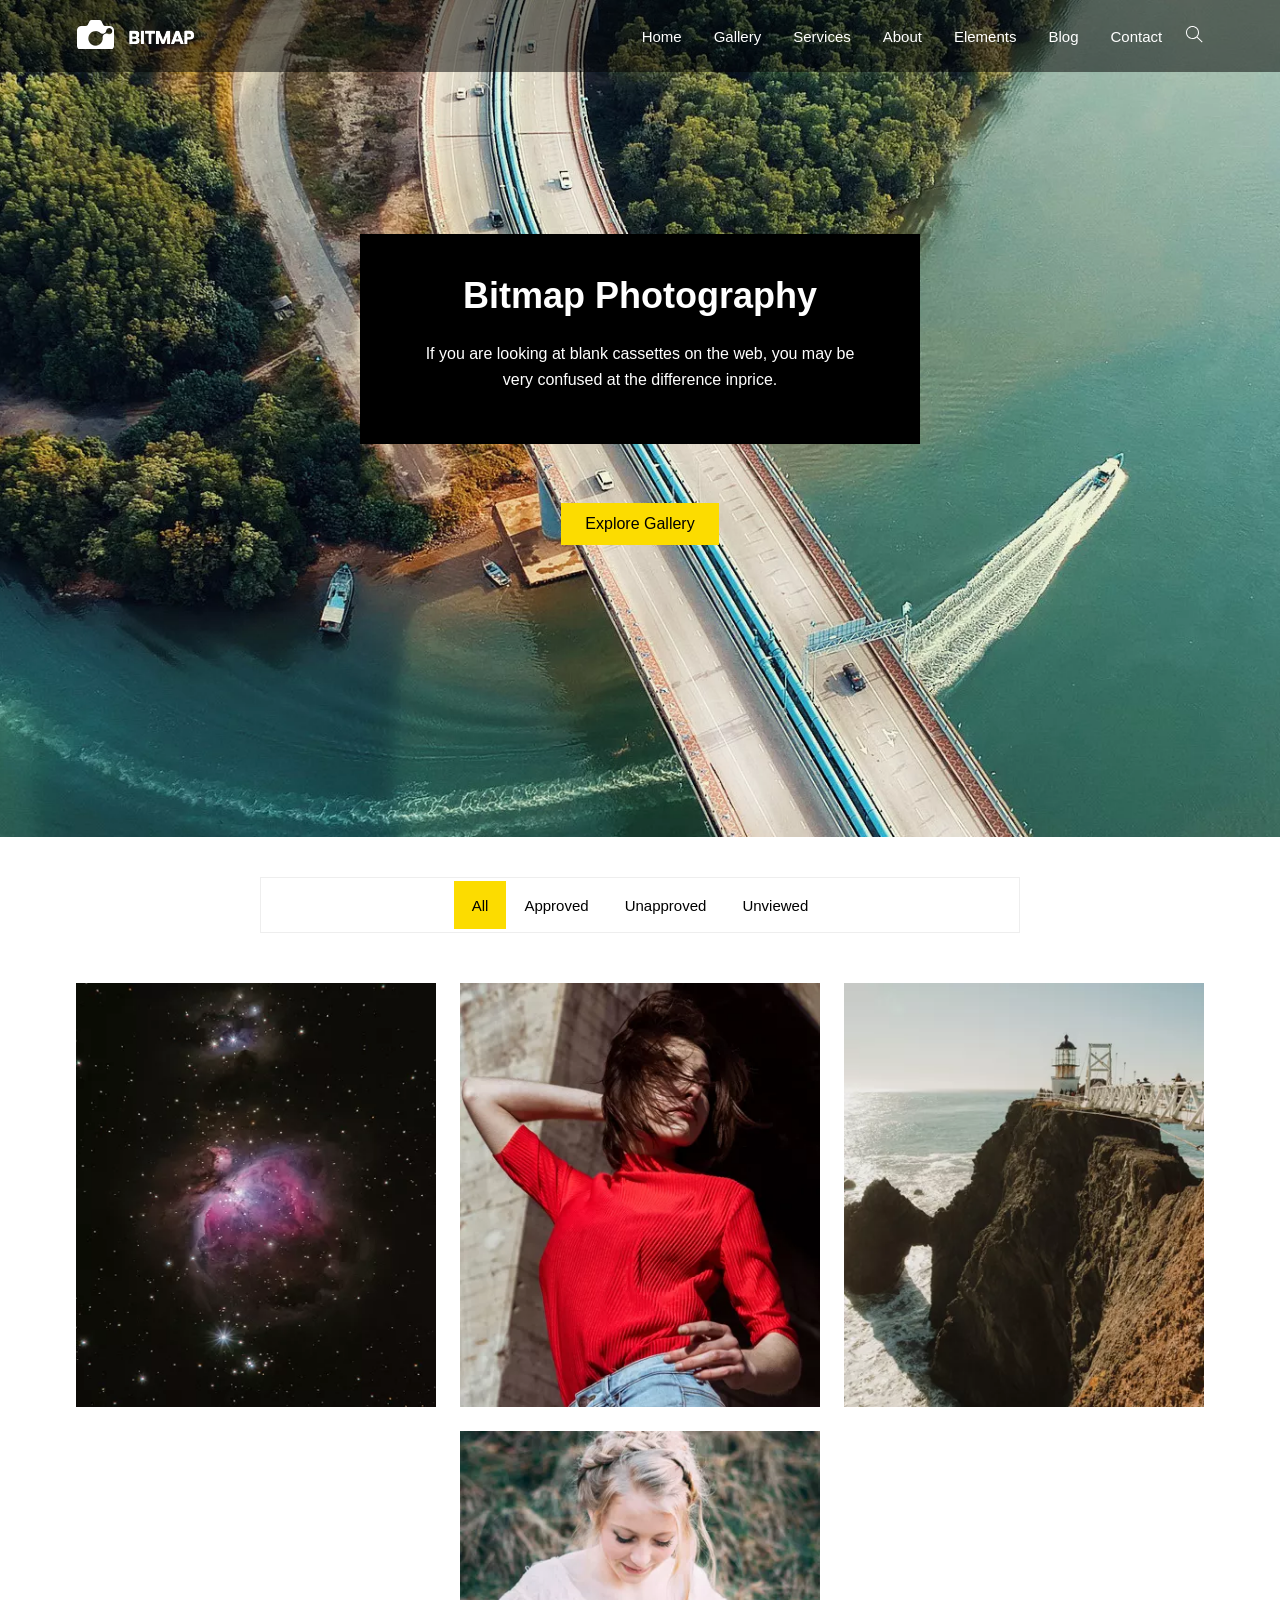
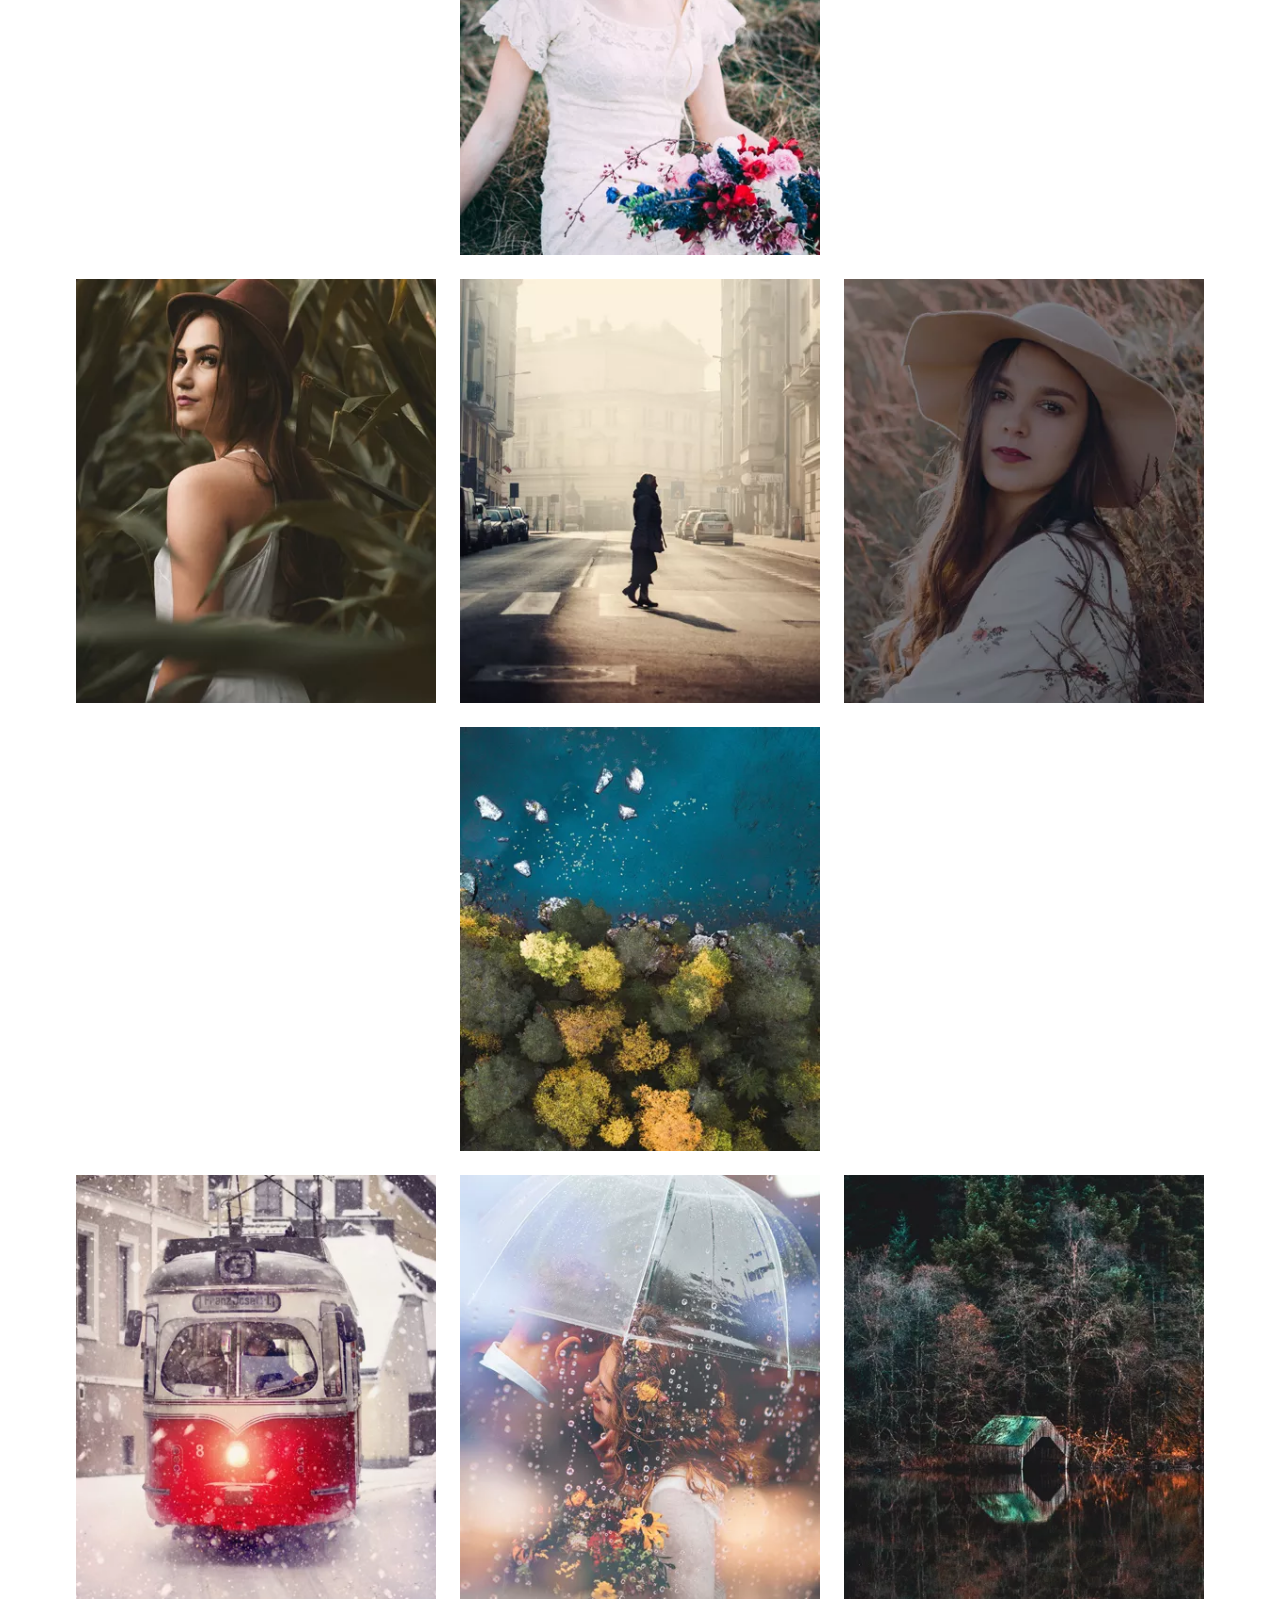
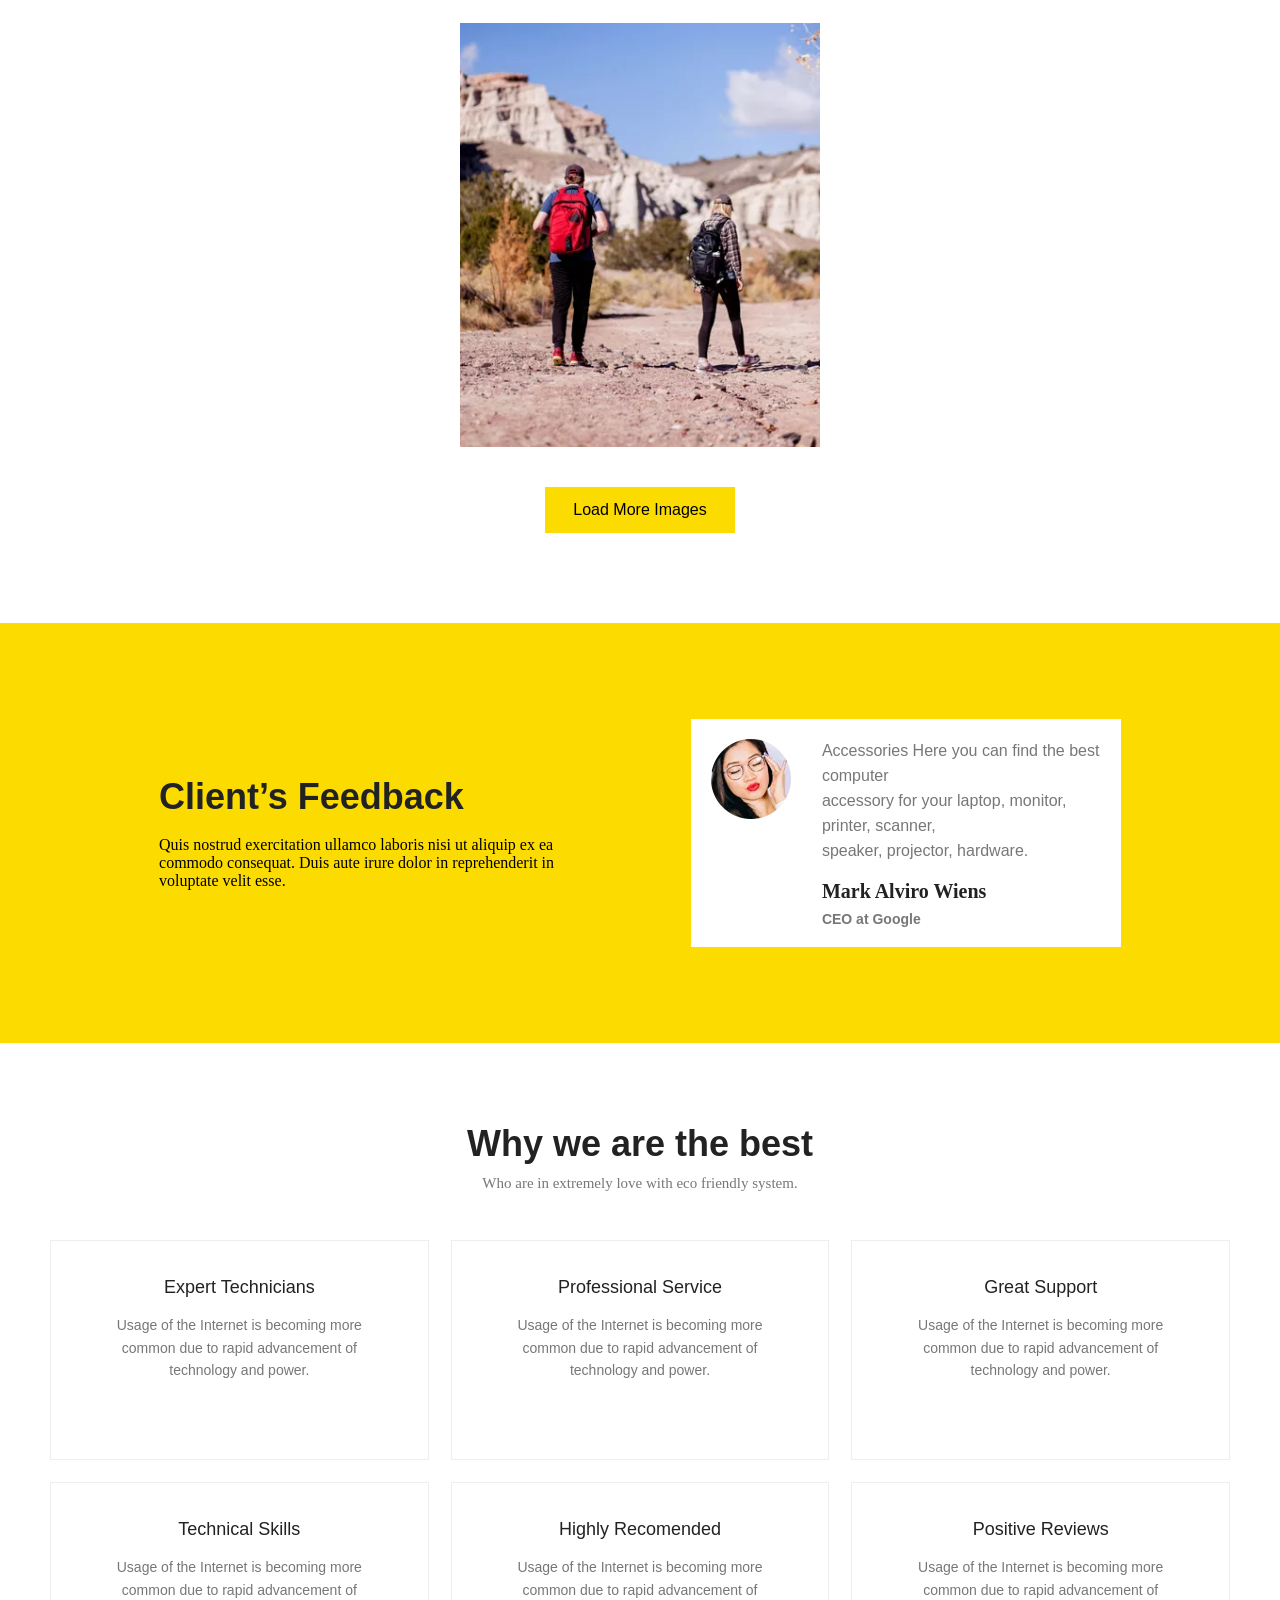
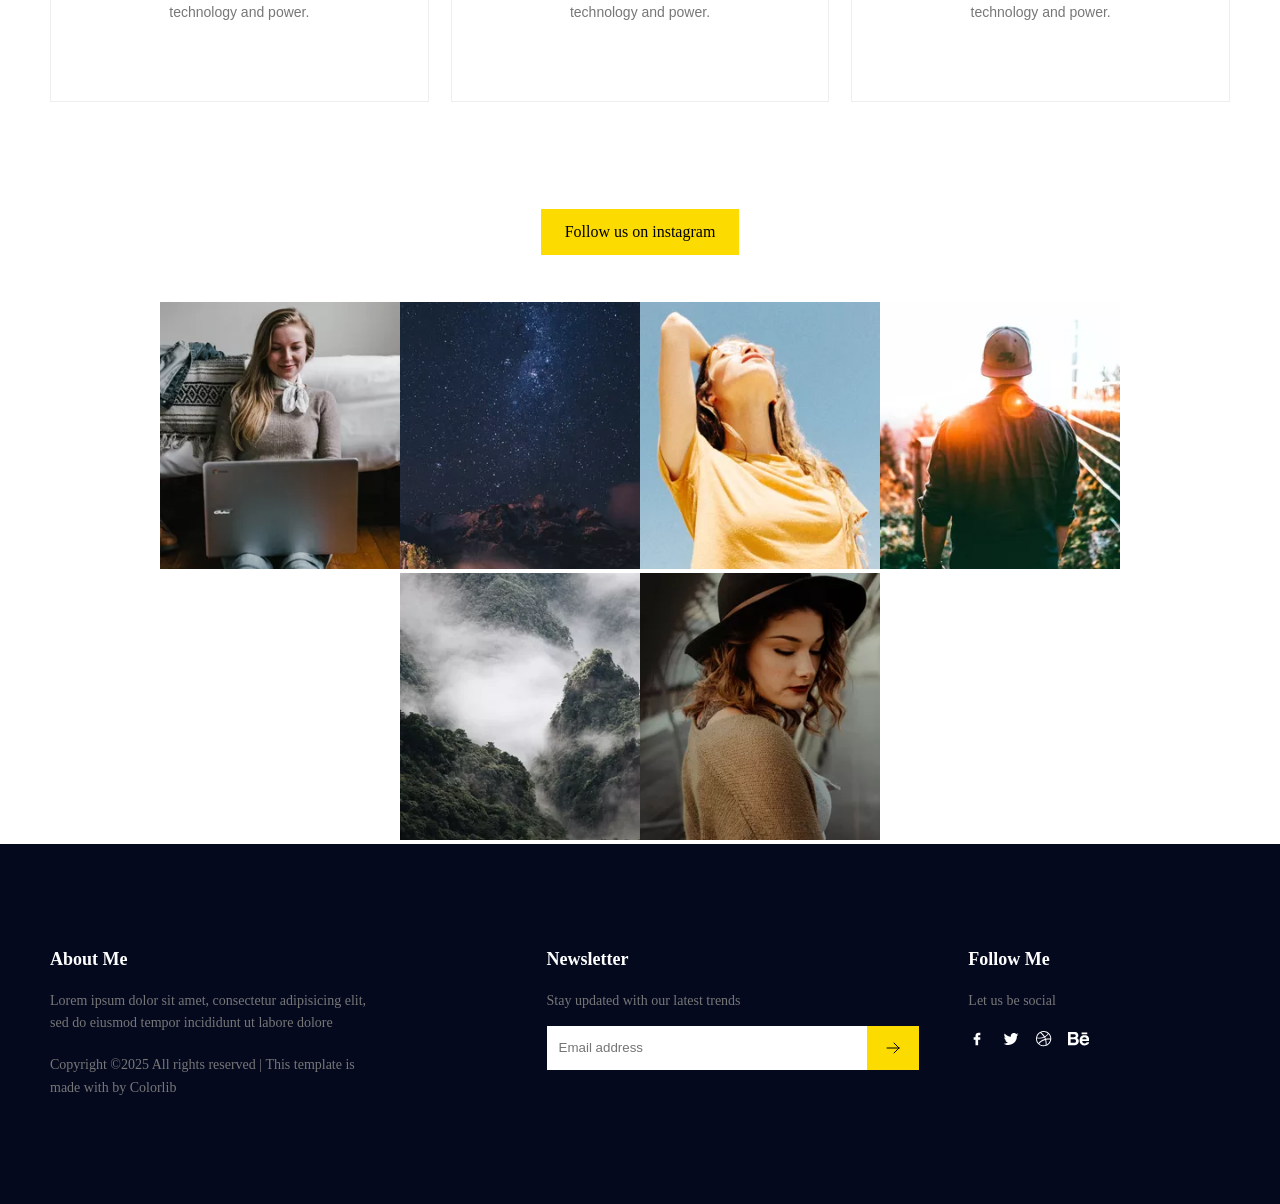
<file: index.html>
<!DOCTYPE html>
<html lang="en">

<head>
    <meta charset="UTF-8">
    <meta name="viewport" content="width=device-width, initial-scale=1.0">
    <title>Bitmap Photography Multi</title>
    <link rel="stylesheet" href="style.css">

</head>

<body>
    <section>
        <!-- Inicio do site: parte do cabeçalho -->
        <div id="div01">

            <div id="div02">

                <div id="imgcabecalio">
                    <a href=""><img src="imgs/logo.png.webp" alt=""></a>
                </div>

                <div id="divbtns">
                    <a class="btns" href="index.html">Home</a>
                    <a class="btns" href="">Gallery</a>
                    <a class="btns" href="services.html">Services</a>
                    <a class="btns" href="about.html">About</a>
                    <a class="btns" href="">Elements</a>
                    <a class="btns" href="">Blog</a>
                    <a class="btns" href="contact.html">Contact</a>
                </div>

                <ul class="ul-2-header">
                    <li>
                        <a href="">
                            <svg version="1.1" xmlns="http://www.w3.org/2000/svg"
                                xmlns:xlink="http://www.w3.org/1999/xlink" width="17" height="17" viewBox="0 0 17 17">
                                <g>
                                </g>
                                <path
                                    d="M16.604 15.868l-5.173-5.173c0.975-1.137 1.569-2.611 1.569-4.223 0-3.584-2.916-6.5-6.5-6.5-1.736 0-3.369 0.676-4.598 1.903-1.227 1.228-1.903 2.861-1.902 4.597 0 3.584 2.916 6.5 6.5 6.5 1.612 0 3.087-0.594 4.224-1.569l5.173 5.173 0.707-0.708zM6.5 11.972c-3.032 0-5.5-2.467-5.5-5.5-0.001-1.47 0.571-2.851 1.61-3.889 1.038-1.039 2.42-1.611 3.89-1.611 3.032 0 5.5 2.467 5.5 5.5 0 3.032-2.468 5.5-5.5 5.5z"
                                    fill="#fff" />
                            </svg>
                        </a>
                    </li>
                </ul>
            </div>
            <!--bloco preto com o botao -->
            <div id="div03">

                <div id="blocopreto">
                    <h2 class="txt1bitmap">Bitmap Photography</h2>
                    <p class="txt2bitmap">If you are looking at blank cassettes on the web, you may be
                        <br>very confused at the difference inprice.
                    </p>
                </div>

            </div>

            <div id="btnexplore">
                <a class="explore" href="">Explore Gallery</a>
            </div>

        </div>
    </section>
    <!-- Parte do site com os 4 botaes -->
    <section>

        <div id="divcolecao">

            <div id="div4btns">
                <a class="btns4all" href="">All</a>
                <a class="btns4" href="">Approved</a>
                <a class="btns4" href="">Unapproved</a>
                <a class="btns4" href="">Unviewed</a>
            </div>

        </div>
        <!-- 12 imgs  -->
        <div id="container">

            <div id="img-galeria">

                <div id="linhaimg1">
                    <img src="imgs/gallery-1.jpg.webp" alt="">
                    <img src="imgs/gallery-2.jpg" alt="">
                    <img src="imgs/gallery-3.jpg" alt="">
                    <img src="imgs/gallery-4.jpg" alt="">
                </div>

                <div id="linhaimg1">
                    <img src="imgs/gallery-5.jpg" alt="">
                    <img src="imgs/gallery-6.jpg" alt="">
                    <img src="imgs/gallery-7.jpg" alt="">
                    <img src="imgs/gallery-8.jpg" alt="">
                </div>

                <div id="linhaimg1">
                    <img src="imgs/gallery-9.jpg" alt="">
                    <img src="imgs/gallery-10.jpg" alt="">
                    <img src="imgs/gallery-11.jpg" alt="">
                    <img src="imgs/gallery-12.jpg" alt="">
                </div>
            </div>

            <!-- Botao abaixo das 12 imagens -->

            <div id="btn12imgs">
                <a href="">Load More Images</a>
            </div>

        </div>
    </section>

    <!-- Clients feedback -->

    <div id="blocoamarelo">
        <div id="divhs">
            <h4 class="Clients">Client’s Feedback</h4>
            <p>Quis nostrud exercitation ullamco laboris nisi ut aliquip ex ea <br>
                commodo consequat. Duis aute irure dolor in reprehenderit in <br>
                voluptate velit esse.</p>
        </div>

        <div id="divhs2">
            <div id="media">
                <div id="divimg"><img src="imgs/test-1.png.webp" alt=""></div>
                <div id="mediatxt">
                    <p>Accessories Here you can find the best computer <br>
                        accessory for your laptop, monitor, printer, scanner, <br>
                        speaker, projector, hardware.</p>
                    <h4>Mark Alviro Wiens</h4>
                    <h6>CEO at Google</h6>
                </div>
            </div>
        </div>
    </div>

    <!-- inicio da area 6 divs why -->

    <section>

        <div id="divwhy">

            <div id="titulo">
                <h2>Why we are the best</h2>
                <p>Who are in extremely love with eco friendly system.</p>
            </div>

            <div id="alinhamento">

                <div id="conjunto6trem">
                    <div id="div6btns">
                        <a href="">Expert Technicians</a>
                        <p> Usage of the Internet is becoming more <br>
                            common due to rapid advancement of <br>
                            technology and power.</p>
                    </div>
                    <div id="div6btns">
                        <a href="">Professional Service</a>
                        <p> Usage of the Internet is becoming more <br>
                            common due to rapid advancement of <br>
                            technology and power.</p>
                    </div>
                    <div id="div6btns">
                        <a href="">Great Support</a>
                        <p>Usage of the Internet is becoming more <br>
                            common due to rapid advancement of <br>
                            technology and power.</p>
                    </div>
                    <div id="div6btns">
                        <a href="">Technical Skills</a>
                        <p>Usage of the Internet is becoming more <br>
                            common due to rapid advancement of <br>
                            technology and power.</p>
                    </div>
                    <div id="div6btns">
                        <a href="">Highly Recomended</a>
                        <p>Usage of the Internet is becoming more <br>
                            common due to rapid advancement of <br>
                            technology and power.</p>
                    </div>
                    <div id="div6btns">
                        <a href="">Positive Reviews</a>
                        <p>Usage of the Internet is becoming more <br>
                            common due to rapid advancement of <br>
                            technology and power.</p>
                    </div>

                </div>

            </div>

        </div>

        </div>

    </section>

    <section>

        <!-- Instagram area -->

        <div id="divinstagram">
            <a class="btninst" href="">Follow us on instagram</a>
        </div>

        <div id="imgsinsta">
            <a href=""><img src="imgs/ins-1.jpg.webp" alt=""></a>
            <a href=""><img src="imgs/ins-2.jpg.webp" alt=""></a>
            <a href=""><img src="imgs/ins-3.jpg.webp" alt=""></a>
            <a href=""><img src="imgs/ins-4.jpg.webp" alt=""></a>
            <a href=""><img src="imgs/ins-5.jpg.webp" alt=""></a>
            <a href=""><img src="imgs/ins-6.jpg.webp" alt=""></a>
        </div>

    </section>

    <footer>
        <div class="div-footer">
            <div class="footer1">
                <h2>About Me</h2>
                <p>Lorem ipsum dolor sit amet, consectetur adipisicing elit, <br> sed do eiusmod tempor incididunt ut
                    labore dolore</p>
                <p>Copyright ©2025 All rights reserved | This template is <br> made with by Colorlib</p>
            </div>

            <div class="footer2">
                <h2>Newsletter</h2>
                <p>Stay updated with our latest trends</p>

                <div class="input-btn">
                    <input type="text" placeholder="Email address">
                    <div class="enviar-btn">
                        <svg viewBox="0 0 24 24" fill="none" xmlns="http://www.w3.org/2000/svg">
                            <rect width="24" height="24" fill="none" />
                            <path d="M6 12H18M18 12L13 7M18 12L13 17" stroke="#000000" stroke-linecap="round"
                                stroke-linejoin="round" />
                        </svg>
                    </div>
                </div>
            </div>

            <div class="footer3">
                <h2>Follow Me</h2>
                <p>Let us be social</p>
                <div class="logos-footer">
                    <svg height="2vh" viewBox="0 0 32 32" xmlns="http://www.w3.org/2000/svg">
                        <path
                            d="M21.95 5.005l-3.306-.004c-3.206 0-5.277 2.124-5.277 5.415v2.495H10.05v4.515h3.317l-.004 9.575h4.641l.004-9.575h3.806l-.003-4.514h-3.803v-2.117c0-1.018.241-1.533 1.566-1.533l2.366-.001.01-4.256z" />
                    </svg>

                    <svg height="2vh" viewBox="0 0 24 24" xmlns="http://www.w3.org/2000/svg">
                        <path
                            d="M19.83 8.00001C19.83 8.17001 19.83 8.35001 19.83 8.52001C19.8393 10.0302 19.5487 11.5272 18.9751 12.9242C18.4014 14.3212 17.5562 15.5904 16.4883 16.6583C15.4204 17.7262 14.1512 18.5714 12.7542 19.1451C11.3572 19.7187 9.86017 20.0093 8.34999 20C6.15213 20.0064 3.9992 19.3779 2.14999 18.19C2.47999 18.19 2.78999 18.19 3.14999 18.19C4.96345 18.19 6.72433 17.5808 8.14999 16.46C7.30493 16.4524 6.48397 16.1774 5.80489 15.6744C5.12581 15.1714 4.62349 14.4662 4.36999 13.66C4.62464 13.7006 4.88213 13.7207 5.13999 13.72C5.49714 13.7174 5.85281 13.6738 6.19999 13.59C5.2965 13.4056 4.48448 12.9147 3.90135 12.2003C3.31822 11.486 2.99981 10.5921 2.99999 9.67001C3.55908 9.97841 4.18206 10.153 4.81999 10.18C4.25711 9.80767 3.79593 9.30089 3.47815 8.7055C3.16038 8.11011 2.99604 7.44489 2.99999 6.77001C3.00124 6.06749 3.18749 5.37769 3.53999 4.77001C4.55172 6.01766 5.81423 7.03889 7.24575 7.76757C8.67727 8.49625 10.2459 8.91613 11.85 9.00001C11.7865 8.69737 11.753 8.38922 11.75 8.08001C11.7239 7.25689 11.9526 6.44578 12.4047 5.75746C12.8569 5.06913 13.5104 4.53714 14.2762 4.23411C15.0419 3.93109 15.8826 3.87181 16.6833 4.06437C17.484 4.25693 18.2057 4.69195 18.75 5.31001C19.655 5.12822 20.5214 4.78981 21.31 4.31001C21.0088 5.24317 20.3754 6.0332 19.53 6.53001C20.3337 6.44316 21.1194 6.23408 21.86 5.91001C21.3116 6.71097 20.6361 7.41694 19.86 8.00001H19.83Z" />
                    </svg>

                    <svg height="1.7vh" xmlns="http://www.w3.org/2000/svg" preserveAspectRatio="xMidYMid"
                        viewBox="0 0 31.969 32">
                        <path
                            d="M31.927,17.054 C31.927,17.093 31.941,17.128 31.937,17.167 C31.934,17.187 31.922,17.202 31.919,17.222 C31.434,23.591 27.208,28.918 21.443,31.024 C21.370,31.061 21.294,31.086 21.212,31.104 C19.573,31.674 17.821,32.000 15.990,32.000 C7.173,32.000 -0.001,24.822 -0.001,16.000 C-0.001,15.328 0.054,14.670 0.135,14.019 C0.139,13.992 0.131,13.967 0.137,13.940 C0.140,13.927 0.149,13.918 0.152,13.905 C0.827,8.775 3.942,4.414 8.283,2.006 C8.365,1.938 8.458,1.893 8.555,1.855 C10.778,0.678 13.303,0.000 15.990,0.000 C20.053,0.000 23.755,1.537 26.579,4.044 C26.587,4.048 26.597,4.048 26.605,4.053 C26.723,4.127 26.819,4.222 26.894,4.330 C30.016,7.252 31.981,11.396 31.981,16.000 C31.981,16.356 31.950,16.704 31.927,17.054 ZM29.829,17.954 C26.564,17.670 23.691,17.869 21.178,18.338 C21.969,21.286 22.390,24.694 22.135,28.573 C26.212,26.565 29.173,22.625 29.829,17.954 ZM15.990,30.000 C17.407,30.000 18.770,29.779 20.059,29.385 C20.439,25.347 20.051,21.816 19.218,18.771 C16.208,19.558 13.819,20.724 12.048,21.841 C9.254,23.604 7.521,25.489 6.727,26.464 C9.197,28.656 12.436,30.000 15.990,30.000 ZM1.998,16.000 C1.998,19.438 3.248,22.585 5.310,25.024 C6.940,23.056 11.200,18.795 18.615,16.839 C18.235,15.773 17.804,14.774 17.337,13.842 C14.680,15.071 11.451,15.917 7.585,15.917 C5.863,15.917 4.008,15.737 2.030,15.361 C2.021,15.574 1.998,15.784 1.998,16.000 ZM2.257,13.351 C8.170,14.498 12.808,13.643 16.349,12.050 C13.576,7.433 10.128,4.800 8.886,3.949 C5.499,5.959 3.026,9.354 2.257,13.351 ZM15.990,2.000 C14.205,2.000 12.501,2.344 10.930,2.957 C12.328,4.021 14.493,5.913 16.566,8.725 C17.091,9.438 17.626,10.242 18.147,11.122 C21.482,9.195 23.626,6.695 24.743,5.095 C22.344,3.163 19.302,2.000 15.990,2.000 ZM26.213,6.475 C24.940,8.248 22.631,10.875 19.120,12.911 C19.651,13.973 20.146,15.133 20.581,16.391 C23.327,15.864 26.446,15.651 29.980,15.959 C29.969,12.295 28.534,8.967 26.213,6.475 Z" />
                    </svg>

                    <svg height="1.5vh" version="1.1" id="Layer_1" xmlns="http://www.w3.org/2000/svg"
                        xmlns:xlink="http://www.w3.org/1999/xlink" viewBox="-127 175.8 256 162.2" xml:space="preserve">
                        <path
                            d="M-9.5,192.7c4.8,6.7,7.2,14.8,7.2,24.2c0,9.6-2.4,17.4-7.3,23.3c-2.7,3.3-6.8,6.3-12.1,9c8.1,3,14.2,7.6,18.3,14
                     c4.1,6.4,6.2,14.1,6.2,23.2c0,9.4-2.3,17.8-7.1,25.2c-3,4.9-6.7,9.1-11.2,12.4c-5,3.9-11,6.5-17.9,8c-6.9,1.4-14.3,2.1-22.4,2.1
                     H-127V175.8h76.5C-31.3,176.1-17.6,181.7-9.5,192.7z M-95.5,203.3v34.9H-57c6.9,0,12.4-1.3,16.7-3.9s6.4-7.3,6.4-13.9
                     c0-7.4-2.8-12.2-8.5-14.6c-4.9-1.6-11.1-2.5-18.7-2.5H-95.5z M-95.5,264.3v42.2H-57c6.9,0,12.2-0.9,16-2.8c7-3.5,10.4-10,10.4-19.7
                     c0-8.2-3.3-13.9-10.1-17c-3.8-1.7-9-2.6-15.8-2.7H-95.5z M98.4,219.4c8.2,3.6,14.9,9.4,20.2,17.3c4.8,6.9,7.9,15,9.3,24.2
                     c0.8,5.4,1.2,13.1,1,23.2H43.7c0.5,11.7,4.5,20,12.2,24.7c4.7,2.9,10.3,4.4,16.9,4.4c6.9,0,12.6-1.8,17-5.4c2.4-1.9,4.5-4.6,6.3-8.1
                     h31.2c-0.8,6.9-4.6,14-11.3,21.2C105.5,332.3,90.9,338,72,338c-15.6,0-29.3-4.8-41.2-14.4c-11.9-9.6-17.9-25.2-17.9-46.8
                     c0-20.3,5.4-35.8,16.1-46.6C39.8,219.4,53.7,214,70.8,214C81.1,213.9,90.3,215.7,98.4,219.4z M52.7,245.8c-4.3,4.5-7,10.5-8.2,18.1
                     h52.7c-0.6-8.1-3.3-14.3-8.1-18.5c-4.9-4.2-11-6.3-18.2-6.3C63.1,239.1,57,241.4,52.7,245.8z M104.4,183.2H36.6v19.7h67.8V183.2z" />
                    </svg>

                </div>
            </div>
        </div>
    </footer>

</body>

</html>
</file>
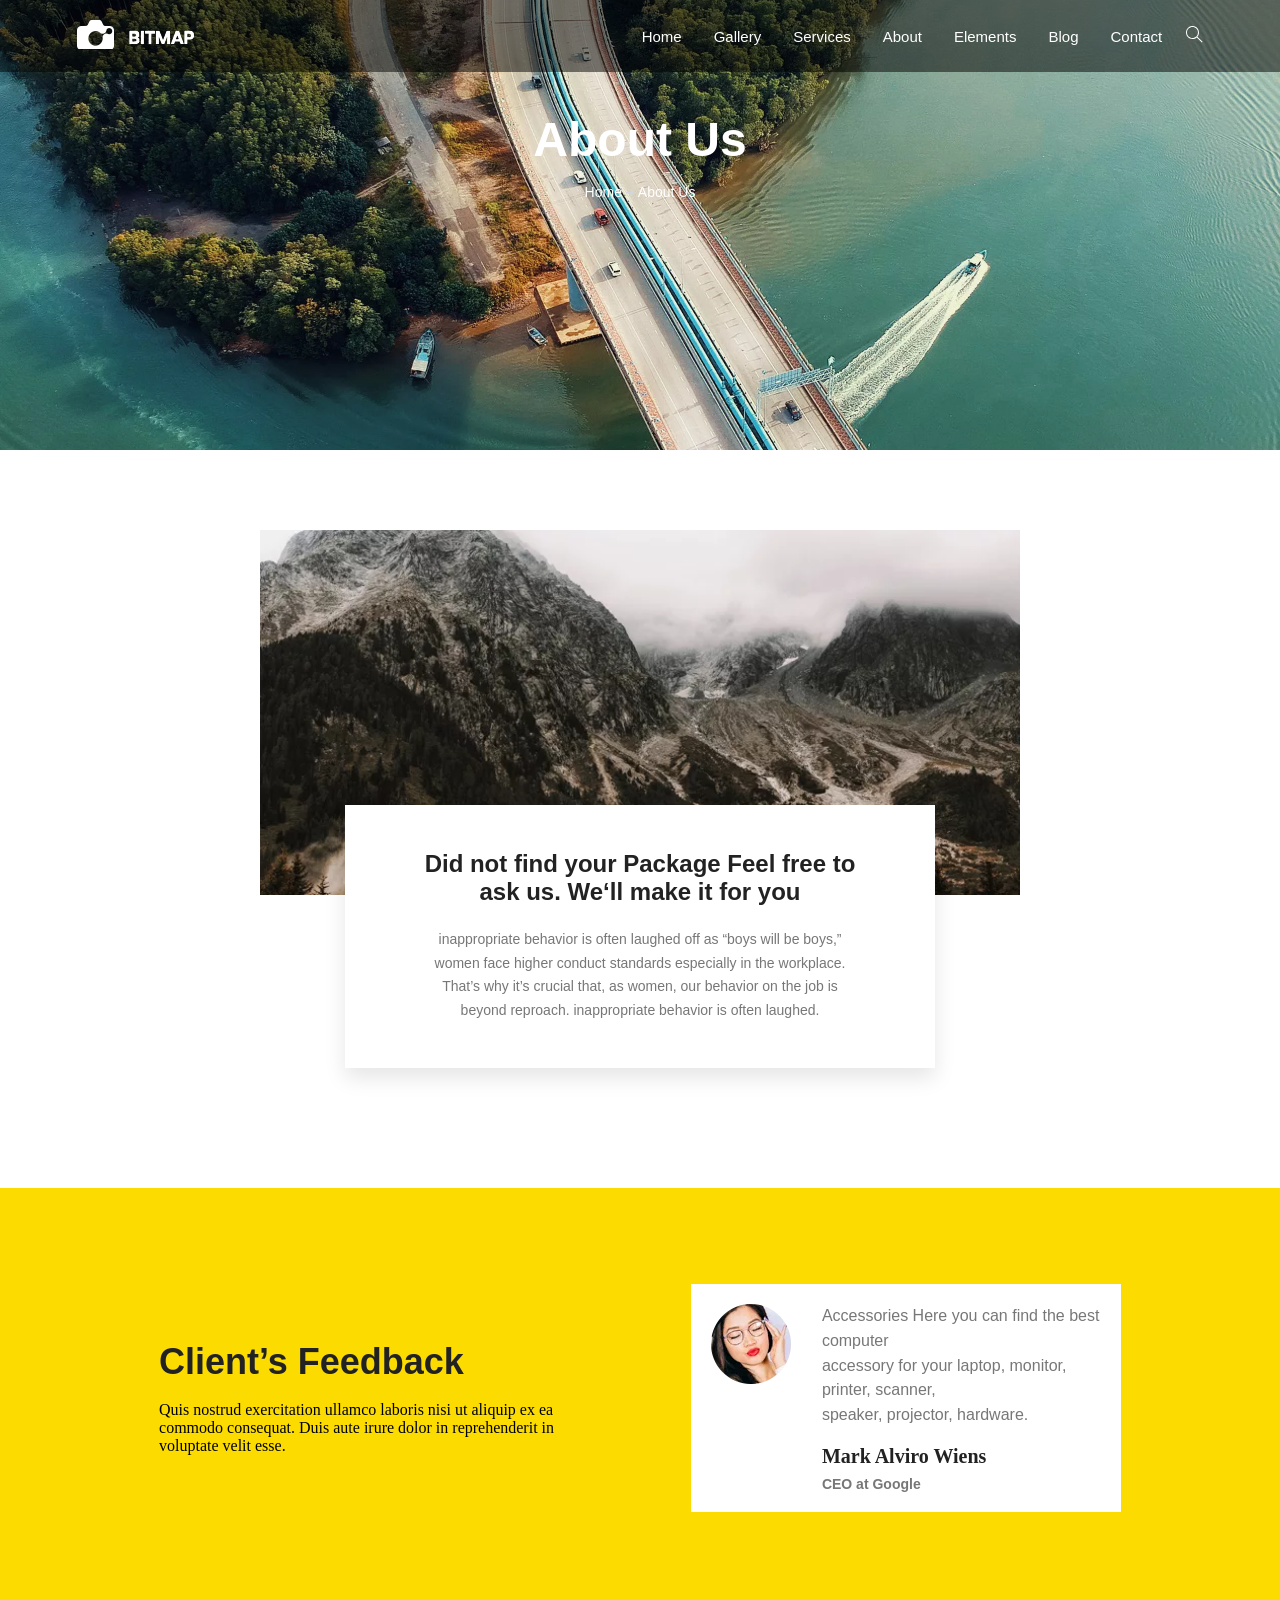
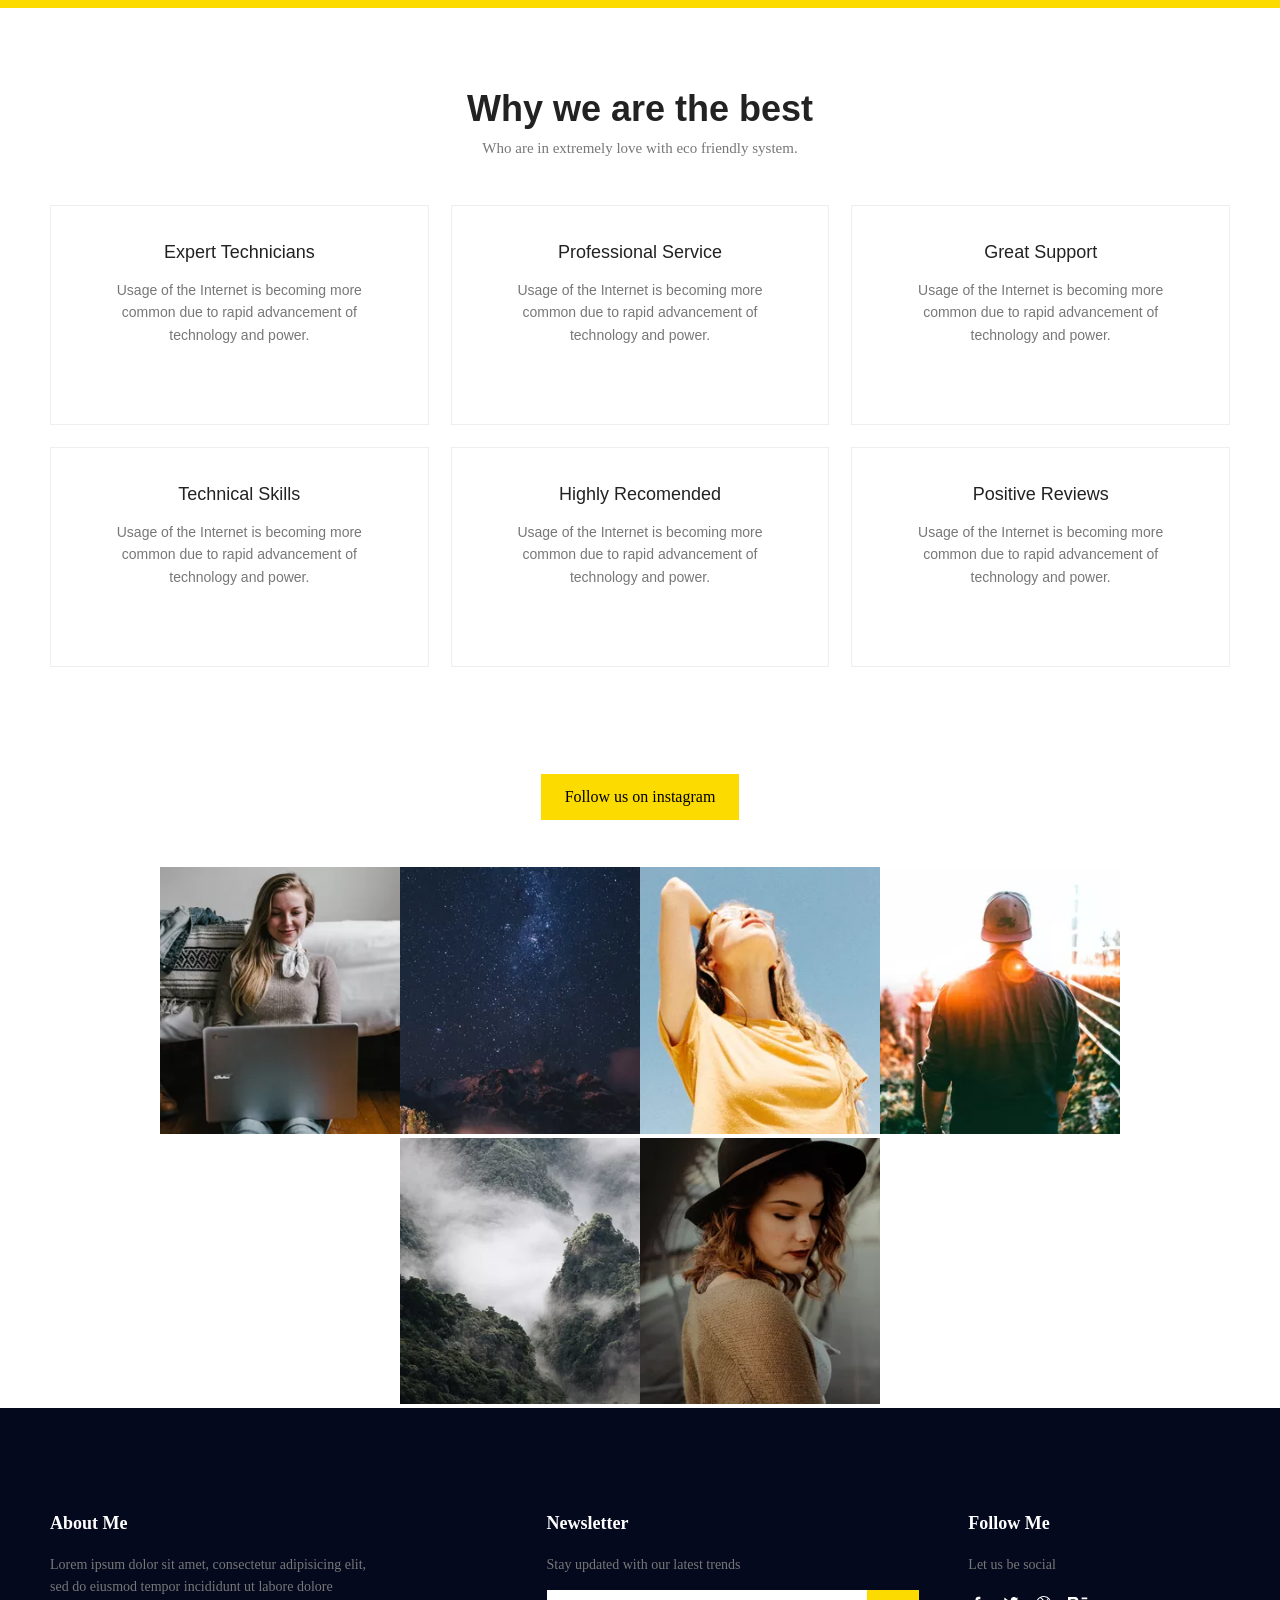
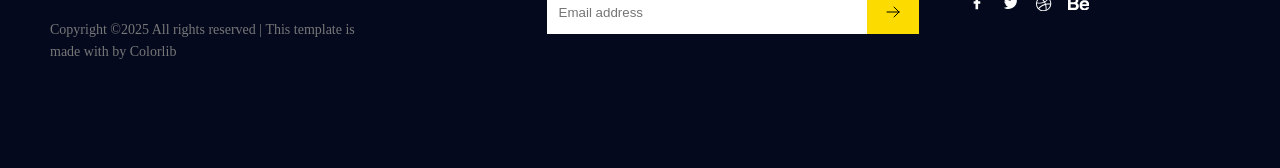
<file: about.html>
<!DOCTYPE html>
<html lang="en">

<head>
    <meta charset="UTF-8">
    <meta name="viewport" content="width=device-width, initial-scale=1.0">
    <title>Bitmap Photography Multi</title>
    <link rel="stylesheet" href="about.css">
</head>

<body>
    <section>
        <!-- Inicio do site: parte do cabeçalho -->
        <div id="div01">

            <div id="div02">

                <div id="imgcabecalio">
                    <a href=""><img src="imgs/logo.png.webp" alt=""></a>
                </div>

                <div id="divbtns">
                    <a class="btns" href="index.html">Home</a>
                    <a class="btns" href="">Gallery</a>
                    <a class="btns" href="services.html">Services</a>
                    <a class="btns" href="about.html">About</a>
                    <a class="btns" href="">Elements</a>
                    <a class="btns" href="">Blog</a>
                    <a class="btns" href="contact.html">Contact</a>
                </div>

                <ul class="ul-2-header">
                    <li>
                        <a href="">
                            <svg version="1.1" xmlns="http://www.w3.org/2000/svg"
                                xmlns:xlink="http://www.w3.org/1999/xlink" width="17" height="17" viewBox="0 0 17 17">
                                <g>
                                </g>
                                <path
                                    d="M16.604 15.868l-5.173-5.173c0.975-1.137 1.569-2.611 1.569-4.223 0-3.584-2.916-6.5-6.5-6.5-1.736 0-3.369 0.676-4.598 1.903-1.227 1.228-1.903 2.861-1.902 4.597 0 3.584 2.916 6.5 6.5 6.5 1.612 0 3.087-0.594 4.224-1.569l5.173 5.173 0.707-0.708zM6.5 11.972c-3.032 0-5.5-2.467-5.5-5.5-0.001-1.47 0.571-2.851 1.61-3.889 1.038-1.039 2.42-1.611 3.89-1.611 3.032 0 5.5 2.467 5.5 5.5 0 3.032-2.468 5.5-5.5 5.5z"
                                    fill="#fff" />
                            </svg>
                        </a>
                    </li>
                </ul>
            </div>

            <div class="tudo">
                <p id="texto9">About Us</p>
                <div class="icone">
                    <a id="texto10" href="">Home</a>
                    <svg class="icone1" xmlns="http://www.w3.org/2000/svg" height="9px"
                        viewBox="0 0 448 512"><!--!Font Awesome Free 6.7.2 by @fontawesome - https://fontawesome.com License - https://fontawesome.com/license/free Copyright 2025 Fonticons, Inc.-->
                        <path fill="#d2d7df"
                            d="M438.6 278.6c12.5-12.5 12.5-32.8 0-45.3l-160-160c-12.5-12.5-32.8-12.5-45.3 0s-12.5 32.8 0 45.3L338.8 224 32 224c-17.7 0-32 14.3-32 32s14.3 32 32 32l306.7 0L233.4 393.4c-12.5 12.5-12.5 32.8 0 45.3s32.8 12.5 45.3 0l160-160z" />
                    </svg>
                    <a id="texto11" href="">About Us</a>
                </div>
            </div>

        </div>
    </section>

    <section id="section2">

        <div id="findinder">
            <img class="imgfind" src="imgs/find-1.jpg.webp"
            height="350px" width="60%">

            <div id="Findtext">
                <div id="divtexto">
                    <h4>Did not find your Package Feel free to <br> ask us. We‘ll make it for you</h4>
                    <p>inappropriate behavior is often laughed off as “boys will be boys,” <br>
                        women face higher conduct standards especially in the workplace. <br>
                        That’s why it’s crucial that, as women, our behavior on the job is <br>
                        beyond reproach. inappropriate behavior is often laughed.</p>
                </div>
            </div>
        </div>

    </section>

    <div id="blocoamarelo">

        <div id="divhs">
            <h4 class="Clients">Client’s Feedback</h4>
            <p>Quis nostrud exercitation ullamco laboris nisi ut aliquip ex ea <br>
                commodo consequat. Duis aute irure dolor in reprehenderit in <br>
                voluptate velit esse.</p>
        </div>

        <div id="divhs2">

            <div id="media">

                <div id="divimg"><img src="imgs/test-1.png.webp" alt=""></div>
                <div id="mediatxt">
                    <p>Accessories Here you can find the best computer <br>
                        accessory for your laptop, monitor, printer, scanner, <br>
                        speaker, projector, hardware.</p>
                    <h4>Mark Alviro Wiens</h4>
                    <h6>CEO at Google</h6>
                </div>
            </div>
        </div>
    </div>

    <!-- inicio da area 6 divs why -->

    <section>

        <div id="divwhy">

            <div id="titulo">
                <h2>Why we are the best</h2>
                <p>Who are in extremely love with eco friendly system.</p>
            </div>

            <div id="alinhamento">

                <div id="conjunto6trem">
                    <div id="div6btns">
                        <a href="">Expert Technicians</a>
                        <p> Usage of the Internet is becoming more <br>
                            common due to rapid advancement of <br>
                            technology and power.</p>
                    </div>
                    <div id="div6btns">
                        <a href="">Professional Service</a>
                        <p> Usage of the Internet is becoming more <br>
                            common due to rapid advancement of <br>
                            technology and power.</p>
                    </div>
                    <div id="div6btns">
                        <a href="">Great Support</a>
                        <p>Usage of the Internet is becoming more <br>
                            common due to rapid advancement of <br>
                            technology and power.</p>
                    </div>
                    <div id="div6btns">
                        <a href="">Technical Skills</a>
                        <p>Usage of the Internet is becoming more <br>
                            common due to rapid advancement of <br>
                            technology and power.</p>
                    </div>
                    <div id="div6btns">
                        <a href="">Highly Recomended</a>
                        <p>Usage of the Internet is becoming more <br>
                            common due to rapid advancement of <br>
                            technology and power.</p>
                    </div>
                    <div id="div6btns">
                        <a href="">Positive Reviews</a>
                        <p>Usage of the Internet is becoming more <br>
                            common due to rapid advancement of <br>
                            technology and power.</p>
                    </div>

                </div>

            </div>

        </div>

        </div>

    </section>

    <section>

        <!-- Instagram area -->

        <div id="divinstagram">
            <a class="btninst" href="">Follow us on instagram</a>
        </div>

        <div id="imgsinsta">
            <a href=""><img src="imgs/ins-1.jpg.webp" alt=""></a>
            <a href=""><img src="imgs/ins-2.jpg.webp" alt=""></a>
            <a href=""><img src="imgs/ins-3.jpg.webp" alt=""></a>
            <a href=""><img src="imgs/ins-4.jpg.webp" alt=""></a>
            <a href=""><img src="imgs/ins-5.jpg.webp" alt=""></a>
            <a href=""><img src="imgs/ins-6.jpg.webp" alt=""></a>
        </div>

    </section>

    <footer>
        <div class="div-footer">
            <div class="footer1">
                <h2>About Me</h2>
                <p>Lorem ipsum dolor sit amet, consectetur adipisicing elit, <br> sed do eiusmod tempor incididunt ut
                    labore dolore</p>
                <p>Copyright ©2025 All rights reserved | This template is <br> made with by Colorlib</p>
            </div>

            <div class="footer2">
                <h2>Newsletter</h2>
                <p>Stay updated with our latest trends</p>

                <div class="input-btn">
                    <input type="text" placeholder="Email address">
                    <div class="enviar-btn">
                        <svg viewBox="0 0 24 24" fill="none" xmlns="http://www.w3.org/2000/svg">
                            <rect width="24" height="24" fill="none" />
                            <path d="M6 12H18M18 12L13 7M18 12L13 17" stroke="#000000" stroke-linecap="round"
                                stroke-linejoin="round" />
                        </svg>
                    </div>
                </div>
            </div>

            <div class="footer3">
                <h2>Follow Me</h2>
                <p>Let us be social</p>
                <div class="logos-footer">
                    <svg height="2vh" viewBox="0 0 32 32" xmlns="http://www.w3.org/2000/svg">
                        <path
                            d="M21.95 5.005l-3.306-.004c-3.206 0-5.277 2.124-5.277 5.415v2.495H10.05v4.515h3.317l-.004 9.575h4.641l.004-9.575h3.806l-.003-4.514h-3.803v-2.117c0-1.018.241-1.533 1.566-1.533l2.366-.001.01-4.256z" />
                    </svg>

                    <svg height="2vh" viewBox="0 0 24 24" xmlns="http://www.w3.org/2000/svg">
                        <path
                            d="M19.83 8.00001C19.83 8.17001 19.83 8.35001 19.83 8.52001C19.8393 10.0302 19.5487 11.5272 18.9751 12.9242C18.4014 14.3212 17.5562 15.5904 16.4883 16.6583C15.4204 17.7262 14.1512 18.5714 12.7542 19.1451C11.3572 19.7187 9.86017 20.0093 8.34999 20C6.15213 20.0064 3.9992 19.3779 2.14999 18.19C2.47999 18.19 2.78999 18.19 3.14999 18.19C4.96345 18.19 6.72433 17.5808 8.14999 16.46C7.30493 16.4524 6.48397 16.1774 5.80489 15.6744C5.12581 15.1714 4.62349 14.4662 4.36999 13.66C4.62464 13.7006 4.88213 13.7207 5.13999 13.72C5.49714 13.7174 5.85281 13.6738 6.19999 13.59C5.2965 13.4056 4.48448 12.9147 3.90135 12.2003C3.31822 11.486 2.99981 10.5921 2.99999 9.67001C3.55908 9.97841 4.18206 10.153 4.81999 10.18C4.25711 9.80767 3.79593 9.30089 3.47815 8.7055C3.16038 8.11011 2.99604 7.44489 2.99999 6.77001C3.00124 6.06749 3.18749 5.37769 3.53999 4.77001C4.55172 6.01766 5.81423 7.03889 7.24575 7.76757C8.67727 8.49625 10.2459 8.91613 11.85 9.00001C11.7865 8.69737 11.753 8.38922 11.75 8.08001C11.7239 7.25689 11.9526 6.44578 12.4047 5.75746C12.8569 5.06913 13.5104 4.53714 14.2762 4.23411C15.0419 3.93109 15.8826 3.87181 16.6833 4.06437C17.484 4.25693 18.2057 4.69195 18.75 5.31001C19.655 5.12822 20.5214 4.78981 21.31 4.31001C21.0088 5.24317 20.3754 6.0332 19.53 6.53001C20.3337 6.44316 21.1194 6.23408 21.86 5.91001C21.3116 6.71097 20.6361 7.41694 19.86 8.00001H19.83Z" />
                    </svg>

                    <svg height="1.7vh" xmlns="http://www.w3.org/2000/svg" preserveAspectRatio="xMidYMid"
                        viewBox="0 0 31.969 32">
                        <path
                            d="M31.927,17.054 C31.927,17.093 31.941,17.128 31.937,17.167 C31.934,17.187 31.922,17.202 31.919,17.222 C31.434,23.591 27.208,28.918 21.443,31.024 C21.370,31.061 21.294,31.086 21.212,31.104 C19.573,31.674 17.821,32.000 15.990,32.000 C7.173,32.000 -0.001,24.822 -0.001,16.000 C-0.001,15.328 0.054,14.670 0.135,14.019 C0.139,13.992 0.131,13.967 0.137,13.940 C0.140,13.927 0.149,13.918 0.152,13.905 C0.827,8.775 3.942,4.414 8.283,2.006 C8.365,1.938 8.458,1.893 8.555,1.855 C10.778,0.678 13.303,0.000 15.990,0.000 C20.053,0.000 23.755,1.537 26.579,4.044 C26.587,4.048 26.597,4.048 26.605,4.053 C26.723,4.127 26.819,4.222 26.894,4.330 C30.016,7.252 31.981,11.396 31.981,16.000 C31.981,16.356 31.950,16.704 31.927,17.054 ZM29.829,17.954 C26.564,17.670 23.691,17.869 21.178,18.338 C21.969,21.286 22.390,24.694 22.135,28.573 C26.212,26.565 29.173,22.625 29.829,17.954 ZM15.990,30.000 C17.407,30.000 18.770,29.779 20.059,29.385 C20.439,25.347 20.051,21.816 19.218,18.771 C16.208,19.558 13.819,20.724 12.048,21.841 C9.254,23.604 7.521,25.489 6.727,26.464 C9.197,28.656 12.436,30.000 15.990,30.000 ZM1.998,16.000 C1.998,19.438 3.248,22.585 5.310,25.024 C6.940,23.056 11.200,18.795 18.615,16.839 C18.235,15.773 17.804,14.774 17.337,13.842 C14.680,15.071 11.451,15.917 7.585,15.917 C5.863,15.917 4.008,15.737 2.030,15.361 C2.021,15.574 1.998,15.784 1.998,16.000 ZM2.257,13.351 C8.170,14.498 12.808,13.643 16.349,12.050 C13.576,7.433 10.128,4.800 8.886,3.949 C5.499,5.959 3.026,9.354 2.257,13.351 ZM15.990,2.000 C14.205,2.000 12.501,2.344 10.930,2.957 C12.328,4.021 14.493,5.913 16.566,8.725 C17.091,9.438 17.626,10.242 18.147,11.122 C21.482,9.195 23.626,6.695 24.743,5.095 C22.344,3.163 19.302,2.000 15.990,2.000 ZM26.213,6.475 C24.940,8.248 22.631,10.875 19.120,12.911 C19.651,13.973 20.146,15.133 20.581,16.391 C23.327,15.864 26.446,15.651 29.980,15.959 C29.969,12.295 28.534,8.967 26.213,6.475 Z" />
                    </svg>

                    <svg height="1.5vh" version="1.1" id="Layer_1" xmlns="http://www.w3.org/2000/svg"
                        xmlns:xlink="http://www.w3.org/1999/xlink" viewBox="-127 175.8 256 162.2" xml:space="preserve">
                        <path
                            d="M-9.5,192.7c4.8,6.7,7.2,14.8,7.2,24.2c0,9.6-2.4,17.4-7.3,23.3c-2.7,3.3-6.8,6.3-12.1,9c8.1,3,14.2,7.6,18.3,14
                     c4.1,6.4,6.2,14.1,6.2,23.2c0,9.4-2.3,17.8-7.1,25.2c-3,4.9-6.7,9.1-11.2,12.4c-5,3.9-11,6.5-17.9,8c-6.9,1.4-14.3,2.1-22.4,2.1
                     H-127V175.8h76.5C-31.3,176.1-17.6,181.7-9.5,192.7z M-95.5,203.3v34.9H-57c6.9,0,12.4-1.3,16.7-3.9s6.4-7.3,6.4-13.9
                     c0-7.4-2.8-12.2-8.5-14.6c-4.9-1.6-11.1-2.5-18.7-2.5H-95.5z M-95.5,264.3v42.2H-57c6.9,0,12.2-0.9,16-2.8c7-3.5,10.4-10,10.4-19.7
                     c0-8.2-3.3-13.9-10.1-17c-3.8-1.7-9-2.6-15.8-2.7H-95.5z M98.4,219.4c8.2,3.6,14.9,9.4,20.2,17.3c4.8,6.9,7.9,15,9.3,24.2
                     c0.8,5.4,1.2,13.1,1,23.2H43.7c0.5,11.7,4.5,20,12.2,24.7c4.7,2.9,10.3,4.4,16.9,4.4c6.9,0,12.6-1.8,17-5.4c2.4-1.9,4.5-4.6,6.3-8.1
                     h31.2c-0.8,6.9-4.6,14-11.3,21.2C105.5,332.3,90.9,338,72,338c-15.6,0-29.3-4.8-41.2-14.4c-11.9-9.6-17.9-25.2-17.9-46.8
                     c0-20.3,5.4-35.8,16.1-46.6C39.8,219.4,53.7,214,70.8,214C81.1,213.9,90.3,215.7,98.4,219.4z M52.7,245.8c-4.3,4.5-7,10.5-8.2,18.1
                     h52.7c-0.6-8.1-3.3-14.3-8.1-18.5c-4.9-4.2-11-6.3-18.2-6.3C63.1,239.1,57,241.4,52.7,245.8z M104.4,183.2H36.6v19.7h67.8V183.2z" />
                    </svg>

                </div>
            </div>
        </div>
    </footer>


    </section>

</html>
</file>
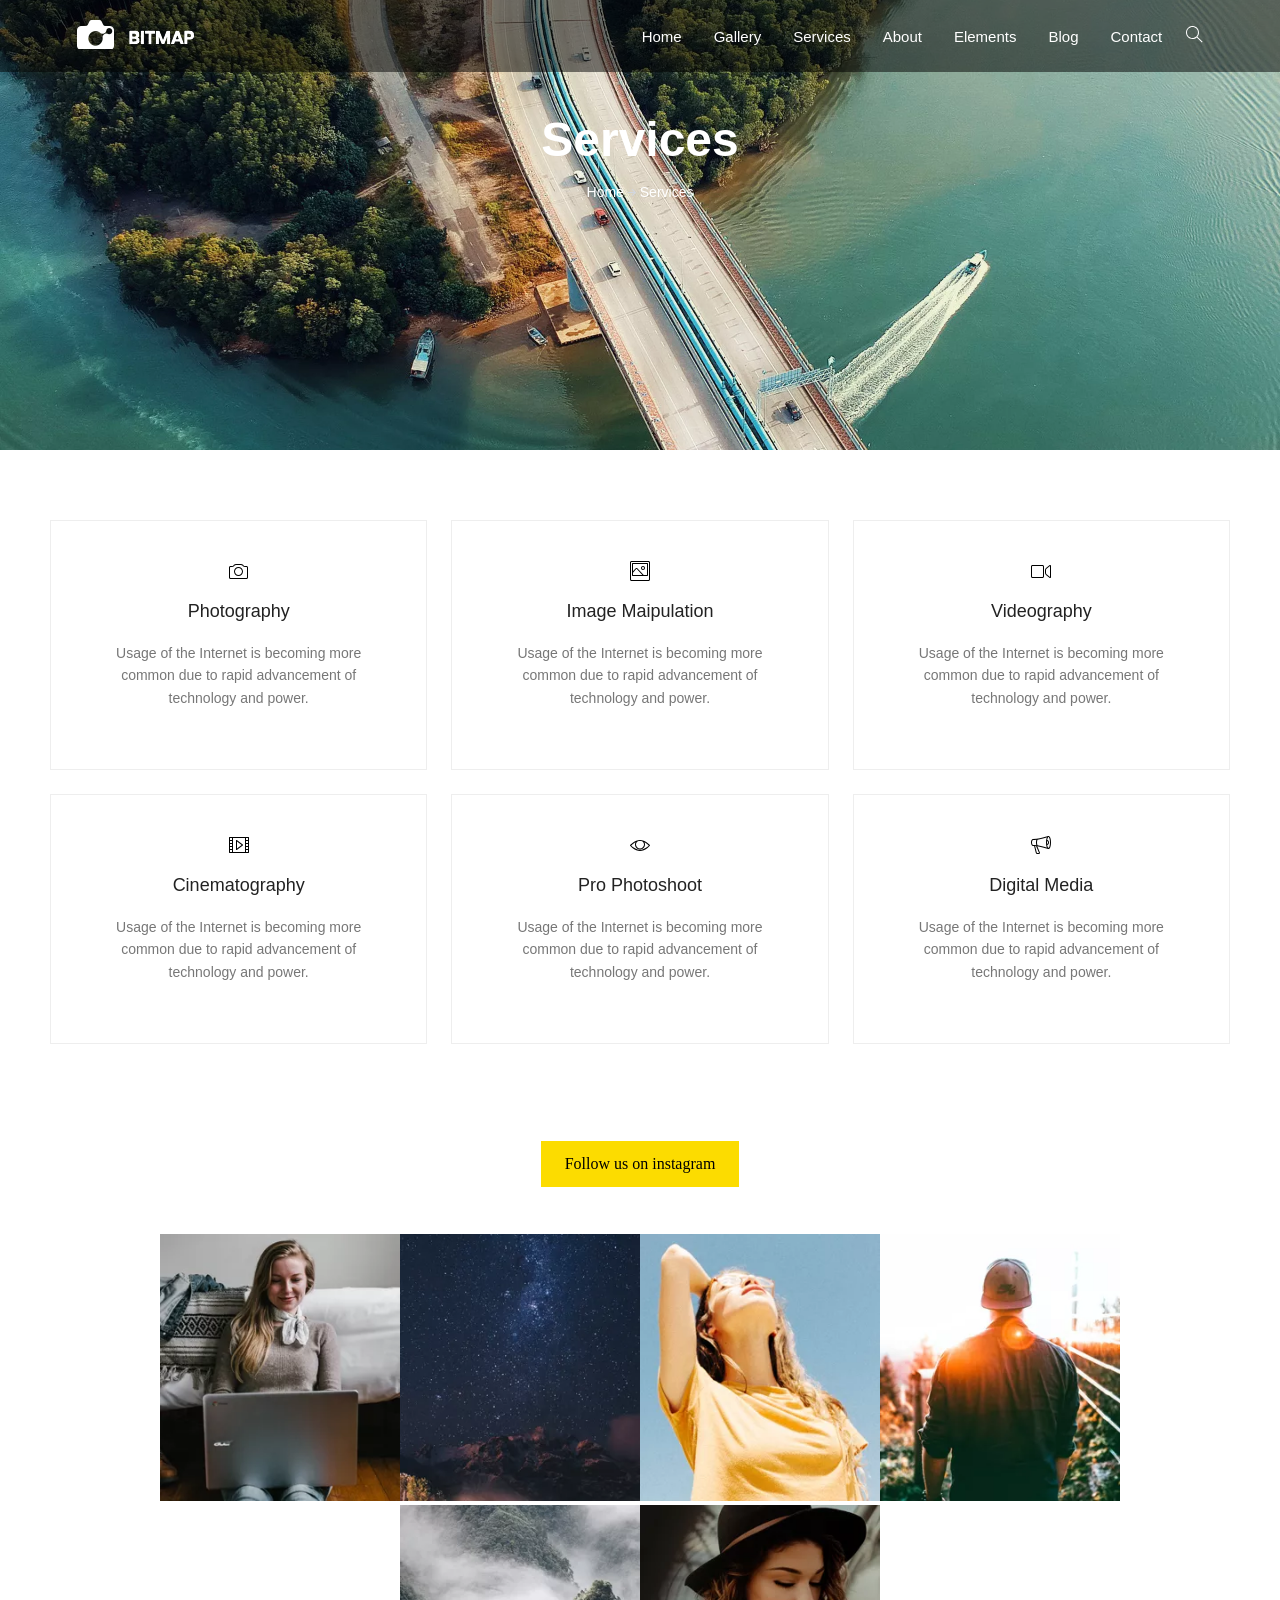
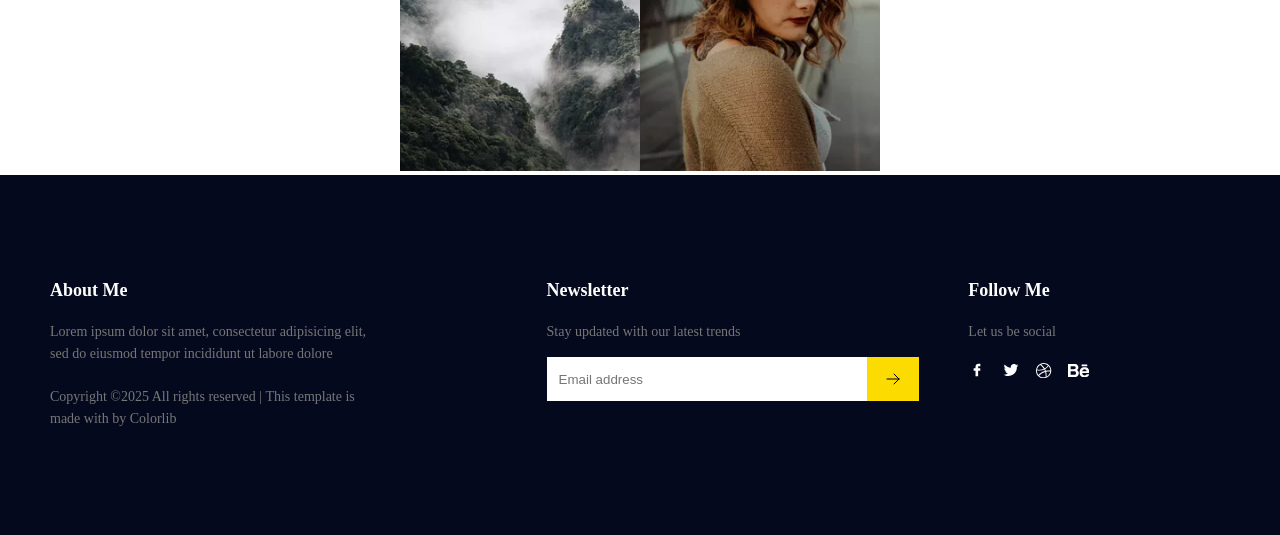
<file: services.html>
<!DOCTYPE html>
<html lang="en">

<head>
    <meta charset="UTF-8">
    <meta name="viewport" content="width=device-width, initial-scale=1.0">
    <title>Bitmap Photography Multi</title>
    <link rel="stylesheet" href="services.css">
</head>

<body>
    <section>
        <!-- Inicio do site: parte do cabeçalho -->
        <div id="div01">

            <div id="div02">

                <div id="imgcabecalio">
                    <a href=""><img src="imgs/logo.png.webp" alt=""></a>
                </div>

                <div id="divbtns">
                    <a class="btns" href="index.html">Home</a>
                    <a class="btns" href="">Gallery</a>
                    <a class="btns" href="services.html">Services</a>
                    <a class="btns" href="about.html">About</a>
                    <a class="btns" href="">Elements</a>
                    <a class="btns" href="">Blog</a>
                    <a class="btns" href="">Contact</a>
                </div>

                <ul class="ul-2-header">
                    <li>
                        <a href="">
                            <svg version="1.1" xmlns="http://www.w3.org/2000/svg"
                                xmlns:xlink="http://www.w3.org/1999/xlink" width="17" height="17" viewBox="0 0 17 17">
                                <g>
                                </g>
                                <path
                                    d="M16.604 15.868l-5.173-5.173c0.975-1.137 1.569-2.611 1.569-4.223 0-3.584-2.916-6.5-6.5-6.5-1.736 0-3.369 0.676-4.598 1.903-1.227 1.228-1.903 2.861-1.902 4.597 0 3.584 2.916 6.5 6.5 6.5 1.612 0 3.087-0.594 4.224-1.569l5.173 5.173 0.707-0.708zM6.5 11.972c-3.032 0-5.5-2.467-5.5-5.5-0.001-1.47 0.571-2.851 1.61-3.889 1.038-1.039 2.42-1.611 3.89-1.611 3.032 0 5.5 2.467 5.5 5.5 0 3.032-2.468 5.5-5.5 5.5z"
                                    fill="#fff" />
                            </svg>
                        </a>
                    </li>
                </ul>
            </div>

            <div class="tudo">
                <p id="texto9">Services</p>
                <div class="icone">
                    <a id="texto10" href="">Home</a>
                    <svg class="icone1" xmlns="http://www.w3.org/2000/svg" height="9px"
                        viewBox="0 0 448 512"><!--!Font Awesome Free 6.7.2 by @fontawesome - https://fontawesome.com License - https://fontawesome.com/license/free Copyright 2025 Fonticons, Inc.-->
                        <path fill="#d2d7df"
                            d="M438.6 278.6c12.5-12.5 12.5-32.8 0-45.3l-160-160c-12.5-12.5-32.8-12.5-45.3 0s-12.5 32.8 0 45.3L338.8 224 32 224c-17.7 0-32 14.3-32 32s14.3 32 32 32l306.7 0L233.4 393.4c-12.5 12.5-12.5 32.8 0 45.3s32.8 12.5 45.3 0l160-160z" />
                    </svg>
                    <a id="texto11" href="">Services</a>
                </div>
            </div>

        </div>
    </section>

    <!-- Parte da area dos 6 btns -->

    <div id="alinhamento">

        <div id="conjunto6trem">
            <div id="div6btns">
                <img src="imgs/lnr-camera.svg" alt="">
                <a href="">Photography</a>
                <p> Usage of the Internet is becoming more <br>
                    common due to rapid advancement of <br>
                    technology and power.</p>
            </div>
            <div id="div6btns">
                <img src="imgs/lnr-picture.svg" alt="">
                <a href="">Image Maipulation</a>
                <p> Usage of the Internet is becoming more <br>
                    common due to rapid advancement of <br>
                    technology and power.</p>
            </div>
            <div id="div6btns">
                <img src="imgs/lnr-camera-video.svg" alt="">
                <a href="">Videography</a>
                <p>Usage of the Internet is becoming more <br>
                    common due to rapid advancement of <br>
                    technology and power.</p>
            </div>
            <div id="div6btns">
                <img src="imgs/lnr-film-play.svg" alt="">
                <a href="">Cinematography</a>
                <p>Usage of the Internet is becoming more <br>
                    common due to rapid advancement of <br>
                    technology and power.</p>
            </div>
            <div id="div6btns">
                <img src="imgs/lnr-eye.svg" alt="">
                <a href="">Pro Photoshoot</a>
                <p>Usage of the Internet is becoming more <br>
                    common due to rapid advancement of <br>
                    technology and power.</p>
            </div>
            <div id="div6btns">
                <img src="imgs/lnr-bullhorn.svg" alt="">
                <a href="">Digital Media</a>
                <p>Usage of the Internet is becoming more <br>
                    common due to rapid advancement of <br>
                    technology and power.</p>
            </div>

        </div>

    </div>

    <section>

        <!-- Instagram area -->

        <div id="divinstagram">
            <a class="btninst" href="">Follow us on instagram</a>
        </div>

        <div id="imgsinsta">
            <a href=""><img src="imgs/ins-1.jpg.webp" alt=""></a>
            <a href=""><img src="imgs/ins-2.jpg.webp" alt=""></a>
            <a href=""><img src="imgs/ins-3.jpg.webp" alt=""></a>
            <a href=""><img src="imgs/ins-4.jpg.webp" alt=""></a>
            <a href=""><img src="imgs/ins-5.jpg.webp" alt=""></a>
            <a href=""><img src="imgs/ins-6.jpg.webp" alt=""></a>
        </div>

    </section>

    <footer>

        <div class="div-footer">

            <div class="footer1">

                <h2>About Me</h2>
                <p>Lorem ipsum dolor sit amet, consectetur adipisicing elit, <br> sed do eiusmod tempor incididunt
                    ut
                    labore dolore</p>
                <p>Copyright ©2025 All rights reserved | This template is <br> made with by Colorlib</p>
            </div>


            <div class="footer2">

                <h2>Newsletter</h2>
                <p>Stay updated with our latest trends</p>

                <div class="input-btn">
                    <input type="text" placeholder="Email address">
                    <div class="enviar-btn">
                        <svg viewBox="0 0 24 24" fill="none" xmlns="http://www.w3.org/2000/svg">
                            <rect width="24" height="24" fill="none" />
                            <path d="M6 12H18M18 12L13 7M18 12L13 17" stroke="#000000" stroke-linecap="round"
                                stroke-linejoin="round" />
                        </svg>
                    </div>
                </div>
            </div>

            <div class="footer3">

                <h2>Follow Me</h2>
                <p>Let us be social</p>
                <div class="logos-footer">

                    <svg height="2vh" viewBox="0 0 32 32" xmlns="http://www.w3.org/2000/svg">
                        <path
                            d="M21.95 5.005l-3.306-.004c-3.206 0-5.277 2.124-5.277 5.415v2.495H10.05v4.515h3.317l-.004 9.575h4.641l.004-9.575h3.806l-.003-4.514h-3.803v-2.117c0-1.018.241-1.533 1.566-1.533l2.366-.001.01-4.256z" />
                    </svg>

                    <svg height="2vh" viewBox="0 0 24 24" xmlns="http://www.w3.org/2000/svg">
                        <path
                            d="M19.83 8.00001C19.83 8.17001 19.83 8.35001 19.83 8.52001C19.8393 10.0302 19.5487 11.5272 18.9751 12.9242C18.4014 14.3212 17.5562 15.5904 16.4883 16.6583C15.4204 17.7262 14.1512 18.5714 12.7542 19.1451C11.3572 19.7187 9.86017 20.0093 8.34999 20C6.15213 20.0064 3.9992 19.3779 2.14999 18.19C2.47999 18.19 2.78999 18.19 3.14999 18.19C4.96345 18.19 6.72433 17.5808 8.14999 16.46C7.30493 16.4524 6.48397 16.1774 5.80489 15.6744C5.12581 15.1714 4.62349 14.4662 4.36999 13.66C4.62464 13.7006 4.88213 13.7207 5.13999 13.72C5.49714 13.7174 5.85281 13.6738 6.19999 13.59C5.2965 13.4056 4.48448 12.9147 3.90135 12.2003C3.31822 11.486 2.99981 10.5921 2.99999 9.67001C3.55908 9.97841 4.18206 10.153 4.81999 10.18C4.25711 9.80767 3.79593 9.30089 3.47815 8.7055C3.16038 8.11011 2.99604 7.44489 2.99999 6.77001C3.00124 6.06749 3.18749 5.37769 3.53999 4.77001C4.55172 6.01766 5.81423 7.03889 7.24575 7.76757C8.67727 8.49625 10.2459 8.91613 11.85 9.00001C11.7865 8.69737 11.753 8.38922 11.75 8.08001C11.7239 7.25689 11.9526 6.44578 12.4047 5.75746C12.8569 5.06913 13.5104 4.53714 14.2762 4.23411C15.0419 3.93109 15.8826 3.87181 16.6833 4.06437C17.484 4.25693 18.2057 4.69195 18.75 5.31001C19.655 5.12822 20.5214 4.78981 21.31 4.31001C21.0088 5.24317 20.3754 6.0332 19.53 6.53001C20.3337 6.44316 21.1194 6.23408 21.86 5.91001C21.3116 6.71097 20.6361 7.41694 19.86 8.00001H19.83Z" />
                    </svg>

                    <svg height="1.7vh" xmlns="http://www.w3.org/2000/svg" preserveAspectRatio="xMidYMid"
                        viewBox="0 0 31.969 32">
                        <path
                            d="M31.927,17.054 C31.927,17.093 31.941,17.128 31.937,17.167 C31.934,17.187 31.922,17.202 31.919,17.222 C31.434,23.591 27.208,28.918 21.443,31.024 C21.370,31.061 21.294,31.086 21.212,31.104 C19.573,31.674 17.821,32.000 15.990,32.000 C7.173,32.000 -0.001,24.822 -0.001,16.000 C-0.001,15.328 0.054,14.670 0.135,14.019 C0.139,13.992 0.131,13.967 0.137,13.940 C0.140,13.927 0.149,13.918 0.152,13.905 C0.827,8.775 3.942,4.414 8.283,2.006 C8.365,1.938 8.458,1.893 8.555,1.855 C10.778,0.678 13.303,0.000 15.990,0.000 C20.053,0.000 23.755,1.537 26.579,4.044 C26.587,4.048 26.597,4.048 26.605,4.053 C26.723,4.127 26.819,4.222 26.894,4.330 C30.016,7.252 31.981,11.396 31.981,16.000 C31.981,16.356 31.950,16.704 31.927,17.054 ZM29.829,17.954 C26.564,17.670 23.691,17.869 21.178,18.338 C21.969,21.286 22.390,24.694 22.135,28.573 C26.212,26.565 29.173,22.625 29.829,17.954 ZM15.990,30.000 C17.407,30.000 18.770,29.779 20.059,29.385 C20.439,25.347 20.051,21.816 19.218,18.771 C16.208,19.558 13.819,20.724 12.048,21.841 C9.254,23.604 7.521,25.489 6.727,26.464 C9.197,28.656 12.436,30.000 15.990,30.000 ZM1.998,16.000 C1.998,19.438 3.248,22.585 5.310,25.024 C6.940,23.056 11.200,18.795 18.615,16.839 C18.235,15.773 17.804,14.774 17.337,13.842 C14.680,15.071 11.451,15.917 7.585,15.917 C5.863,15.917 4.008,15.737 2.030,15.361 C2.021,15.574 1.998,15.784 1.998,16.000 ZM2.257,13.351 C8.170,14.498 12.808,13.643 16.349,12.050 C13.576,7.433 10.128,4.800 8.886,3.949 C5.499,5.959 3.026,9.354 2.257,13.351 ZM15.990,2.000 C14.205,2.000 12.501,2.344 10.930,2.957 C12.328,4.021 14.493,5.913 16.566,8.725 C17.091,9.438 17.626,10.242 18.147,11.122 C21.482,9.195 23.626,6.695 24.743,5.095 C22.344,3.163 19.302,2.000 15.990,2.000 ZM26.213,6.475 C24.940,8.248 22.631,10.875 19.120,12.911 C19.651,13.973 20.146,15.133 20.581,16.391 C23.327,15.864 26.446,15.651 29.980,15.959 C29.969,12.295 28.534,8.967 26.213,6.475 Z" />
                    </svg>

                    <svg height="1.5vh" version="1.1" id="Layer_1" xmlns="http://www.w3.org/2000/svg"
                        xmlns:xlink="http://www.w3.org/1999/xlink" viewBox="-127 175.8 256 162.2" xml:space="preserve">
                        <path
                            d="M-9.5,192.7c4.8,6.7,7.2,14.8,7.2,24.2c0,9.6-2.4,17.4-7.3,23.3c-2.7,3.3-6.8,6.3-12.1,9c8.1,3,14.2,7.6,18.3,14
                     c4.1,6.4,6.2,14.1,6.2,23.2c0,9.4-2.3,17.8-7.1,25.2c-3,4.9-6.7,9.1-11.2,12.4c-5,3.9-11,6.5-17.9,8c-6.9,1.4-14.3,2.1-22.4,2.1
                     H-127V175.8h76.5C-31.3,176.1-17.6,181.7-9.5,192.7z M-95.5,203.3v34.9H-57c6.9,0,12.4-1.3,16.7-3.9s6.4-7.3,6.4-13.9
                     c0-7.4-2.8-12.2-8.5-14.6c-4.9-1.6-11.1-2.5-18.7-2.5H-95.5z M-95.5,264.3v42.2H-57c6.9,0,12.2-0.9,16-2.8c7-3.5,10.4-10,10.4-19.7
                     c0-8.2-3.3-13.9-10.1-17c-3.8-1.7-9-2.6-15.8-2.7H-95.5z M98.4,219.4c8.2,3.6,14.9,9.4,20.2,17.3c4.8,6.9,7.9,15,9.3,24.2
                     c0.8,5.4,1.2,13.1,1,23.2H43.7c0.5,11.7,4.5,20,12.2,24.7c4.7,2.9,10.3,4.4,16.9,4.4c6.9,0,12.6-1.8,17-5.4c2.4-1.9,4.5-4.6,6.3-8.1
                     h31.2c-0.8,6.9-4.6,14-11.3,21.2C105.5,332.3,90.9,338,72,338c-15.6,0-29.3-4.8-41.2-14.4c-11.9-9.6-17.9-25.2-17.9-46.8
                     c0-20.3,5.4-35.8,16.1-46.6C39.8,219.4,53.7,214,70.8,214C81.1,213.9,90.3,215.7,98.4,219.4z M52.7,245.8c-4.3,4.5-7,10.5-8.2,18.1
                     h52.7c-0.6-8.1-3.3-14.3-8.1-18.5c-4.9-4.2-11-6.3-18.2-6.3C63.1,239.1,57,241.4,52.7,245.8z M104.4,183.2H36.6v19.7h67.8V183.2z" />
                    </svg>

                </div>

            </div>

        </div>

    </footer>

</body>

</html>

</body>

</html>
</file>
<file: style.css>
* {
    box-sizing: border-box;
    margin: 0;
    padding: 0;
}

html {
    scroll-behavior: smooth;
}

body {
    overflow-x: hidden;
    min-width: 0;
}

img,
svg {
    max-width: 100%;
    height: auto;
}

#div01 {
    width: 100%;
    min-height: 93vh;
    background-image: url(imgs/home-banner.jpg.webp);
    background-size: cover;
    background-position: center;
}

#div02 {
    min-height: 72px;
    background-color: rgb(0 0 0 / 50%);
    display: flex;
    align-items: center;
    justify-content: space-between;
    gap: 24px;
    padding: 12px 6%;
}

#divbtns {
    display: flex;
    justify-content: flex-end;
    align-items: center;
    gap: clamp(12px, 2.5vw, 32px);
    flex: 1;
    min-width: 0;
}

#imgcabecalio {
    display: flex;
    flex: 0 0 auto;
}

.btns {
    font-size: 15px;
    text-decoration: none;
    font-family: "Questrial", sans-serif;
    color: white;
    display: inline-block;
    white-space: nowrap;
}

.btns:hover,
.btns:focus-visible {
    color: #fcdc00;
    transition: 0.3s;
}

#div03 {
    display: flex;
    align-items: center;
    justify-content: center;
    padding: clamp(90px, 18vh, 180px) 20px 80px;
}

.ul-2-header {
    list-style: none;
}

#blocopreto {
    background-color: black;
    margin: auto;
    width: min(560px, 92vw);
    min-height: 210px;
    padding: 36px 24px 46px;
    display: flex;
    flex-direction: column;
    justify-content: center;
}

#btnexplore {
    width: 100%;
    min-height: 44px;
    display: flex;
    align-items: center;
    justify-content: center;
    text-align: center;
    margin-top: -22px;
}

.explore {
    text-align: center;
    font-size: 1rem;
    color: black;
    font-family: "Poppins", sans-serif;
    background-color: #fcdc00;
    padding: 12px 24px;
    text-decoration: none;
}

.txt1bitmap {
    color: white;
    font-family: "Poppins", sans-serif;
    text-align: center;
    font-size: clamp(1.8rem, 5vw, 2.25rem);
}

.txt2bitmap {
    color: white;
    font-family: "Poppins", sans-serif;
    text-align: center;
    margin-top: 24px;
    line-height: 1.6;
}

#divcolecao {
    width: 100%;
    min-height: 100px;
    display: flex;
    justify-content: center;
    align-items: center;
    padding: 40px 20px 20px;
}

#div4btns {
    display: flex;
    justify-content: center;
    align-items: center;
    flex-wrap: wrap;
    width: min(760px, 100%);
    min-height: 56px;
    border: 1px solid #eee;
}

.btns4all,
.btns4 {
    font-size: 15px;
    min-height: 48px;
    display: inline-flex;
    align-items: center;
    justify-content: center;
    font-family: "Poppins", sans-serif;
    color: black;
    text-decoration: none;
    padding: 10px 18px;
}

.btns4all {
    background-color: #fcdc00;
}

.btns4:hover,
.btns4:focus-visible,
.btns4all:hover,
.btns4all:focus-visible {
    background-color: #fcdc00;
    transition: 0.3s;
}

#container {
    width: min(1400px, 100%);
    margin: 0 auto;
    padding: 30px 20px;
}

#linhaimg1,
#linhaimg2,
#linhaimg3 {
    display: flex;
    flex-wrap: wrap;
    justify-content: center;
    gap: 24px;
    width: 100%;
    margin: 0 0 24px;
}

#linhaimg1 img,
#linhaimg2 img,
#linhaimg3 img {
    display: block;
    width: min(360px, 100%);
    object-fit: cover;
}

#btn12imgs {
    display: flex;
    justify-content: center;
    align-items: center;
    min-height: 44px;
    margin: 40px 0 60px;
}

#btn12imgs a {
    padding: 14px 28px;
    background-color: #fcdc00;
    color: #000;
    font-size: 16px;
    text-decoration: none;
    text-align: center;
    font-family: "Poppins", sans-serif;
}

#blocoamarelo {
    width: 100%;
    min-height: 420px;
    background-color: #fcdc00;
    display: flex;
    justify-content: center;
    align-items: center;
    gap: 48px;
    padding: 70px max(20px, 8vw);
}

#divhs {
    width: min(520px, 45%);
}

.Clients {
    font-size: clamp(1.8rem, 4vw, 2.25rem);
    font-family: "Poppins", sans-serif;
    color: #222;
    margin-bottom: 18px;
}

#divhs2 {
    width: min(480px, 40%);
    min-height: 220px;
    background-color: white;
    padding: 20px;
}

#media {
    display: flex;
    align-items: flex-start;
    gap: 18px;
}

#divimg {
    width: 25%;
}

#mediatxt {
    width: 75%;
}

#mediatxt p {
    font-size: 16px;
    font-family: "Poppins", sans-serif;
    color: #777;
    margin-bottom: 17px;
    line-height: 1.55;
}

#mediatxt h4 {
    color: #222;
    font-size: 20px;
    margin-bottom: 8px;
}

#mediatxt h6 {
    font-size: 14px;
    font-family: "Poppins", sans-serif;
    color: #777;
}

#divwhy {
    width: 100%;
    padding: 80px 20px 40px;
}

#titulo {
    text-align: center;
}

#titulo h2 {
    font-size: clamp(1.8rem, 4vw, 2.25rem);
    font-weight: 600;
    color: #222;
    font-family: "Poppins", sans-serif;
    margin-bottom: 10px;
}

#titulo p {
    font-size: 15px;
    color: #777;
}

#alinhamento {
    width: 100%;
    display: flex;
    justify-content: center;
}

#conjunto6trem {
    width: min(1180px, 100%);
    margin-top: 48px;
    display: grid;
    grid-template-columns: repeat(3, minmax(0, 1fr));
    gap: 22px;
}

#div6btns {
    min-height: 220px;
    text-align: center;
    border: 1px solid #eee;
    padding: 36px 24px;
}

#div6btns a {
    color: #222;
    font-size: 18px;
    font-family: "Poppins", sans-serif;
    text-decoration: none;
}

#div6btns p {
    font-family: "Poppins", sans-serif;
    color: #777;
    font-size: 14px;
    margin-top: 16px;
    line-height: 1.6;
}

#div6btns:hover {
    transition: 0.3s;
    background-color: #fcdc00;
}

#divinstagram {
    width: 100%;
    min-height: 80px;
    display: flex;
    justify-content: center;
    align-items: center;
    margin-top: 50px;
}

.btninst {
    text-decoration: none;
    color: black;
    font-size: 16px;
    padding: 14px 24px;
    background-color: #fcdc00;
}

#imgsinsta {
    width: min(1180px, calc(100% - 40px));
    margin: 30px auto 0;
    display: flex;
    flex-wrap: wrap;
    justify-content: center;
    align-items: stretch;
}

#imgsinsta img {
    flex: 1 1 180px;
    max-width: 240px;
    object-fit: cover;
}

footer {
    min-height: 360px;
    background-color: #04091e;
    display: flex;
    align-items: center;
    padding: 60px 20px;
}

.div-footer {
    width: min(1180px, 100%);
    margin: 0 auto;
    display: grid;
    grid-template-columns: 1.2fr 1fr .7fr;
    gap: 48px;
}

.footer1,
.footer2,
.footer3 {
    display: flex;
    flex-direction: column;
    text-align: left;
}

.footer1>h2,
.footer2>h2,
.footer3>h2 {
    color: #fff;
    font-size: 18px;
}

.footer1>p,
.footer2>p,
.footer3>p {
    color: #777;
    font-size: 14px;
    margin-top: 20px;
    line-height: 1.6;
}

.input-btn {
    display: flex;
    margin-top: 14px;
}

.input-btn>input {
    min-height: 44px;
    width: min(320px, 100%);
    border: 0;
    padding: 0 12px;
}

.enviar-btn {
    display: flex;
    width: 52px;
    min-height: 44px;
    background-color: #fcdc00;
    justify-content: center;
    align-items: center;
}

.enviar-btn>svg {
    height: 24px;
}

.logos-footer {
    display: flex;
    fill: #fff;
    align-items: center;
    gap: 16px;
    margin-top: 18px;
}

@media (max-width: 900px) {
    #div02 {
        align-items: flex-start;
        flex-wrap: wrap;
    }

    #divbtns {
        order: 2;
        flex-basis: 100%;
        justify-content: center;
        flex-wrap: wrap;
    }

    #blocoamarelo {
        flex-direction: column;
        text-align: center;
    }

    #divhs,
    #divhs2 {
        width: min(640px, 100%);
    }

    #conjunto6trem {
        grid-template-columns: repeat(2, minmax(0, 1fr));
    }

    .div-footer {
        grid-template-columns: 1fr 1fr;
    }
}

@media (max-width: 600px) {
    #div01 {
        min-height: 760px;
    }

    #div02 {
        padding-inline: 20px;
    }

    #imgcabecalio {
        margin: 0 auto;
    }

    #divbtns {
        gap: 8px 14px;
    }

    .btns {
        font-size: 13px;
    }

    #div03 {
        padding-top: 120px;
    }

    #div4btns {
        border: 0;
    }

    .btns4,
    .btns4all {
        flex: 1 1 45%;
    }

    #media {
        flex-direction: column;
        align-items: center;
        text-align: center;
    }

    #divimg,
    #mediatxt {
        width: 100%;
    }

    #conjunto6trem {
        grid-template-columns: 1fr;
    }

    #imgsinsta img {
        flex-basis: 50%;
        max-width: 50%;
    }

    .div-footer {
        grid-template-columns: 1fr;
        gap: 36px;
    }

    .input-btn {
        width: 100%;
    }
}
</file>
<file: about.css>
* {
    box-sizing: border-box;
    margin: 0;
    padding: 0;
}

body {
    overflow-x: hidden;
}

img,
svg {
    max-width: 100%;
    height: auto;
}

#div01 {
    width: 100%;
    min-height: 50vh;
    background-image: url(imgs/home-banner.jpg.webp);
    background-size: cover;
    background-position: center;
}

#div02 {
    min-height: 72px;
    background-color: rgb(0 0 0 / 50%);
    display: flex;
    align-items: center;
    justify-content: space-between;
    gap: 24px;
    padding: 12px 6%;
}

#divbtns {
    display: flex;
    justify-content: flex-end;
    align-items: center;
    gap: clamp(12px, 2.5vw, 32px);
    flex: 1;
    min-width: 0;
}

#imgcabecalio {
    display: flex;
    flex: 0 0 auto;
}

.btns {
    font-size: 15px;
    text-decoration: none;
    font-family: "Questrial", sans-serif;
    color: white;
    display: inline-block;
    white-space: nowrap;
}

.btns:hover,
.btns:focus-visible {
    color: #fcdc00;
    transition: 0.3s;
}

#div03 {
    display: flex;
    align-items: center;
    justify-content: center;
    padding: 80px 20px 60px;
}

.ul-2-header {
    list-style: none;
}

.tudo {
    text-align: center;
}

#texto9 {
    color: white;
    font-size: clamp(2rem, 6vw, 3rem);
    font-family: "Poppins", sans-serif;
    font-weight: 700;
    padding-top: 40px;
    margin-bottom: 16px;
}

#texto10,
#texto11 {
    font-size: 14px;
    color: white;
    font-family: "Poppins", sans-serif;
    text-decoration: none;
}

#texto10:hover,
#texto11:hover,
#texto10:focus-visible,
#texto11:focus-visible {
    color: #fcdc00;
    transition: 0.3s;
}

#section2 {
    width: 100%;
    padding: 80px 20px 40px;
}

#findinder {
    width: min(900px, 100%);
    display: flex;
    justify-content: center;
    align-items: center;
    flex-direction: column;
    margin: 0 auto;
}

#findinder img {
    width: min(760px, 100%);
    object-fit: cover;
}

#Fintext,
#divtexto {
    width: min(760px, 100%);
    text-align: center;
    padding: clamp(28px, 5vw, 45px) clamp(20px, 7vw, 80px);
    border: solid 2px #fff;
    display: flex;
    flex-direction: column;
    align-items: center;
    justify-content: center;
}

#divtexto {
    min-height: 220px;
    margin-top: -90px;
    background: #fff;
    border: 0;
    box-shadow: 0 10px 20px rgb(0 0 0 / 10%);
}

#divtexto h4 {
    color: #222;
    font-family: "Poppins", sans-serif;
    font-size: clamp(1.25rem, 3vw, 1.5rem);
    margin-bottom: 22px;
}

#divtexto p {
    font-size: 14px;
    line-height: 1.7;
    font-family: "Poppins", sans-serif;
    color: #777;
}

#blocoamarelo {
    width: 100%;
    min-height: 420px;
    margin-top: 80px;
    background-color: #fcdc00;
    display: flex;
    justify-content: center;
    align-items: center;
    gap: 48px;
    padding: 70px max(20px, 8vw);
}

#divhs {
    width: min(520px, 45%);
}

.Clients {
    font-size: clamp(1.8rem, 4vw, 2.25rem);
    font-family: "Poppins", sans-serif;
    color: #222;
    margin-bottom: 18px;
}

#divhs2 {
    width: min(480px, 40%);
    min-height: 220px;
    background-color: white;
    padding: 20px;
}

#media {
    display: flex;
    align-items: flex-start;
    gap: 18px;
}

#divimg {
    width: 25%;
}

#mediatxt {
    width: 75%;
}

#mediatxt p {
    font-size: 16px;
    line-height: 1.55;
    font-family: "Poppins", sans-serif;
    color: #777;
    margin-bottom: 17px;
}

#mediatxt h4 {
    color: #222;
    font-size: 20px;
    margin-bottom: 8px;
}

#mediatxt h6 {
    font-size: 14px;
    font-family: "Poppins", sans-serif;
    color: #777;
}

#divwhy {
    width: 100%;
    padding: 80px 20px 40px;
}

#titulo {
    text-align: center;
}

#titulo h2 {
    font-size: clamp(1.8rem, 4vw, 2.25rem);
    font-weight: 600;
    color: #222;
    font-family: "Poppins", sans-serif;
    margin-bottom: 10px;
}

#titulo p {
    font-size: 15px;
    color: #777;
}

#alinhamento {
    width: 100%;
    display: flex;
    justify-content: center;
}

#conjunto6trem {
    width: min(1180px, 100%);
    margin-top: 48px;
    display: grid;
    grid-template-columns: repeat(3, minmax(0, 1fr));
    gap: 22px;
}

#div6btns {
    min-height: 220px;
    text-align: center;
    border: 1px solid #eee;
    padding: 36px 24px;
}

#div6btns a {
    color: #222;
    font-size: 18px;
    font-family: "Poppins", sans-serif;
    text-decoration: none;
}

#div6btns p {
    font-family: "Poppins", sans-serif;
    color: #777;
    font-size: 14px;
    margin-top: 16px;
    line-height: 1.6;
}

#div6btns:hover {
    transition: 0.3s;
    background-color: #fcdc00;
}

#divinstagram {
    width: 100%;
    min-height: 80px;
    display: flex;
    justify-content: center;
    align-items: center;
    margin-top: 50px;
}

.btninst {
    text-decoration: none;
    color: black;
    font-size: 16px;
    padding: 14px 24px;
    background-color: #fcdc00;
}

#imgsinsta {
    width: min(1180px, calc(100% - 40px));
    margin: 30px auto 0;
    display: flex;
    flex-wrap: wrap;
    justify-content: center;
    align-items: stretch;
}

#imgsinsta img {
    flex: 1 1 180px;
    max-width: 240px;
    object-fit: cover;
}

footer {
    min-height: 360px;
    background-color: #04091e;
    display: flex;
    align-items: center;
    padding: 60px 20px;
}

.div-footer {
    width: min(1180px, 100%);
    margin: 0 auto;
    display: grid;
    grid-template-columns: 1.2fr 1fr .7fr;
    gap: 48px;
}

.footer1,
.footer2,
.footer3 {
    display: flex;
    flex-direction: column;
    text-align: left;
}

.footer1>h2,
.footer2>h2,
.footer3>h2 {
    color: #fff;
    font-size: 18px;
}

.footer1>p,
.footer2>p,
.footer3>p {
    color: #777;
    font-size: 14px;
    margin-top: 20px;
    line-height: 1.6;
}

.input-btn {
    display: flex;
    margin-top: 14px;
}

.input-btn>input {
    min-height: 44px;
    width: min(320px, 100%);
    border: 0;
    padding: 0 12px;
}

.enviar-btn {
    display: flex;
    width: 52px;
    min-height: 44px;
    background-color: #fcdc00;
    justify-content: center;
    align-items: center;
}

.enviar-btn>svg {
    height: 24px;
}

.logos-footer {
    display: flex;
    fill: #fff;
    align-items: center;
    gap: 16px;
    margin-top: 18px;
}

@media (max-width: 900px) {
    #div02 {
        align-items: flex-start;
        flex-wrap: wrap;
    }

    #divbtns {
        flex-basis: 100%;
        justify-content: center;
        flex-wrap: wrap;
    }

    #blocoamarelo {
        flex-direction: column;
        text-align: center;
    }

    #divhs,
    #divhs2 {
        width: min(640px, 100%);
    }

    #conjunto6trem {
        grid-template-columns: repeat(2, minmax(0, 1fr));
    }

    .div-footer {
        grid-template-columns: 1fr 1fr;
    }
}

@media (max-width: 600px) {
    #imgcabecalio {
        margin: 0 auto;
    }

    #divbtns {
        gap: 8px 14px;
    }

    .btns {
        font-size: 13px;
    }

    #divtexto {
        margin-top: -40px;
    }

    #media {
        flex-direction: column;
        align-items: center;
        text-align: center;
    }

    #divimg,
    #mediatxt {
        width: 100%;
    }

    #conjunto6trem {
        grid-template-columns: 1fr;
    }

    #imgsinsta img {
        flex-basis: 50%;
        max-width: 50%;
    }

    .div-footer {
        grid-template-columns: 1fr;
        gap: 36px;
    }
}
</file>
<file: services.css>
* {
    box-sizing: border-box;
    margin: 0;
    padding: 0;
}

body {
    overflow-x: hidden;
}

img,
svg {
    max-width: 100%;
    height: auto;
}

#div01 {
    width: 100%;
    min-height: 50vh;
    background-image: url(imgs/home-banner.jpg.webp);
    background-size: cover;
    background-position: center;
}

#div02 {
    min-height: 72px;
    background-color: rgb(0 0 0 / 50%);
    display: flex;
    align-items: center;
    justify-content: space-between;
    gap: 24px;
    padding: 12px 6%;
}

#divbtns {
    display: flex;
    justify-content: flex-end;
    align-items: center;
    gap: clamp(12px, 2.5vw, 32px);
    flex: 1;
    min-width: 0;
}

#imgcabecalio {
    display: flex;
    flex: 0 0 auto;
}

.btns {
    font-size: 15px;
    text-decoration: none;
    font-family: "Questrial", sans-serif;
    color: white;
    display: inline-block;
    white-space: nowrap;
}

.btns:hover,
.btns:focus-visible {
    color: #fcdc00;
    transition: 0.3s;
}

#div03 {
    display: flex;
    align-items: center;
    justify-content: center;
    padding: 80px 20px 60px;
}

.ul-2-header {
    list-style: none;
}

.tudo {
    text-align: center;
}

#texto9 {
    color: white;
    font-size: clamp(2rem, 6vw, 3rem);
    font-family: "Poppins", sans-serif;
    font-weight: 700;
    padding-top: 40px;
    margin-bottom: 16px;
}

#texto10,
#texto11 {
    font-size: 14px;
    color: white;
    font-family: "Poppins", sans-serif;
    text-decoration: none;
}

#texto10:hover,
#texto11:hover,
#texto10:focus-visible,
#texto11:focus-visible {
    color: #fcdc00;
    transition: 0.3s;
}

#alinhamento {
    width: 100%;
    display: flex;
    justify-content: center;
    padding: 70px 20px 30px;
}

#conjunto6trem {
    width: min(1180px, 100%);
    display: grid;
    grid-template-columns: repeat(3, minmax(0, 1fr));
    gap: 24px;
}

#div6btns {
    min-height: 250px;
    text-align: center;
    border: 1px solid #eee;
    padding: 40px 28px;
}

#div6btns a {
    color: #222;
    font-size: 18px;
    font-family: "Poppins", sans-serif;
    text-decoration: none;
    margin-bottom: 20px;
    display: flex;
    align-items: center;
    justify-content: center;
}

#div6btns p {
    font-family: "Poppins", sans-serif;
    color: #777;
    font-size: 14px;
    line-height: 1.6;
}

#div6btns img {
    margin-bottom: 16px;
}

#div6btns:hover {
    transition: 0.3s;
    background-color: #fcdc00;
}

#divinstagram {
    width: 100%;
    min-height: 80px;
    display: flex;
    justify-content: center;
    align-items: center;
    margin-top: 50px;
}

.btninst {
    text-decoration: none;
    color: black;
    font-size: 16px;
    padding: 14px 24px;
    background-color: #fcdc00;
}

#imgsinsta {
    width: min(1180px, calc(100% - 40px));
    margin: 30px auto 0;
    display: flex;
    flex-wrap: wrap;
    justify-content: center;
    align-items: stretch;
}

#imgsinsta img {
    flex: 1 1 180px;
    max-width: 240px;
    object-fit: cover;
}

footer {
    min-height: 360px;
    background-color: #04091e;
    display: flex;
    align-items: center;
    padding: 60px 20px;
}

.div-footer {
    width: min(1180px, 100%);
    margin: 0 auto;
    display: grid;
    grid-template-columns: 1.2fr 1fr .7fr;
    gap: 48px;
}

.footer1,
.footer2,
.footer3 {
    display: flex;
    flex-direction: column;
    text-align: left;
}

.footer1>h2,
.footer2>h2,
.footer3>h2 {
    color: #fff;
    font-size: 18px;
}

.footer1>p,
.footer2>p,
.footer3>p {
    color: #777;
    font-size: 14px;
    margin-top: 20px;
    line-height: 1.6;
}

.input-btn {
    display: flex;
    margin-top: 14px;
}

.input-btn>input {
    min-height: 44px;
    width: min(320px, 100%);
    border: 0;
    padding: 0 12px;
}

.enviar-btn {
    display: flex;
    width: 52px;
    min-height: 44px;
    background-color: #fcdc00;
    justify-content: center;
    align-items: center;
}

.enviar-btn>svg {
    height: 24px;
}

.logos-footer {
    display: flex;
    fill: #fff;
    align-items: center;
    gap: 16px;
    margin-top: 18px;
}

@media (max-width: 900px) {
    #div02 {
        align-items: flex-start;
        flex-wrap: wrap;
    }

    #divbtns {
        flex-basis: 100%;
        justify-content: center;
        flex-wrap: wrap;
    }

    #conjunto6trem {
        grid-template-columns: repeat(2, minmax(0, 1fr));
    }

    .div-footer {
        grid-template-columns: 1fr 1fr;
    }
}

@media (max-width: 600px) {
    #imgcabecalio {
        margin: 0 auto;
    }

    #divbtns {
        gap: 8px 14px;
    }

    .btns {
        font-size: 13px;
    }

    #conjunto6trem {
        grid-template-columns: 1fr;
    }

    #imgsinsta img {
        flex-basis: 50%;
        max-width: 50%;
    }

    .div-footer {
        grid-template-columns: 1fr;
        gap: 36px;
    }
}
</file>
